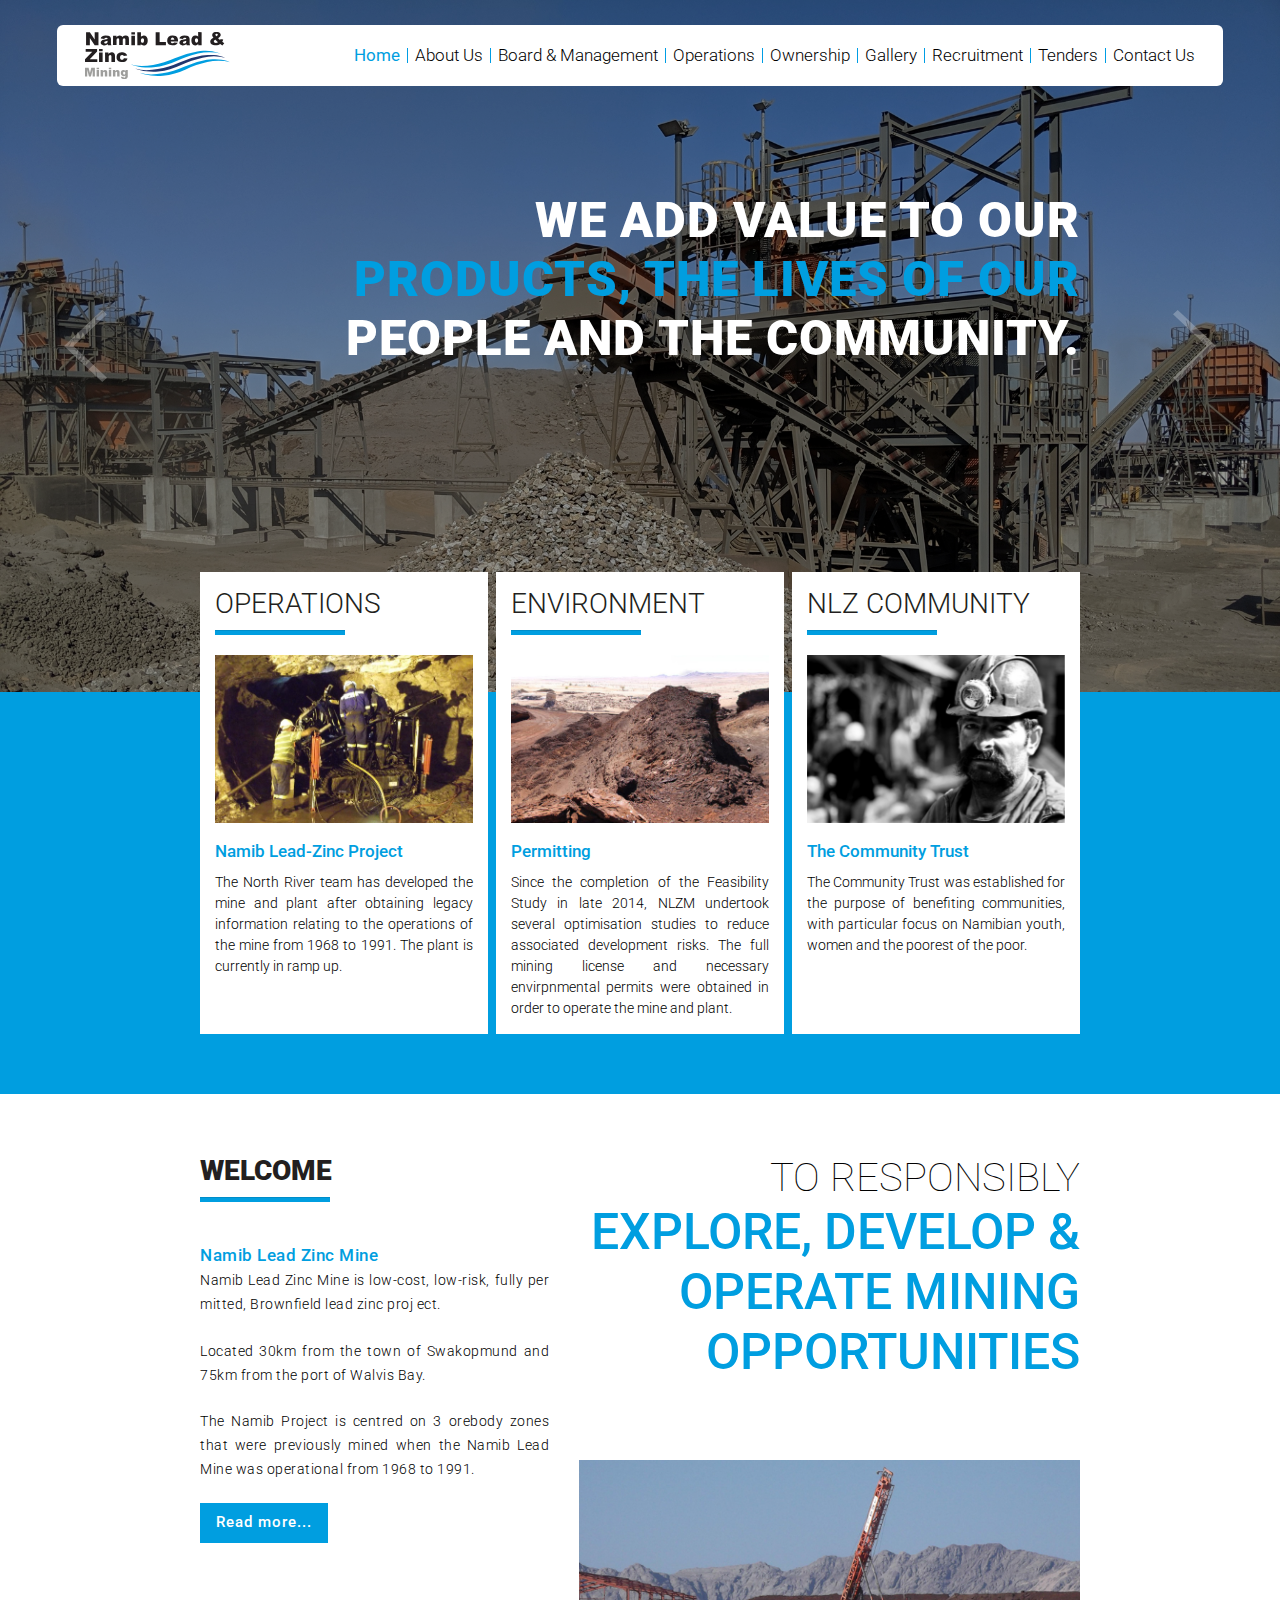
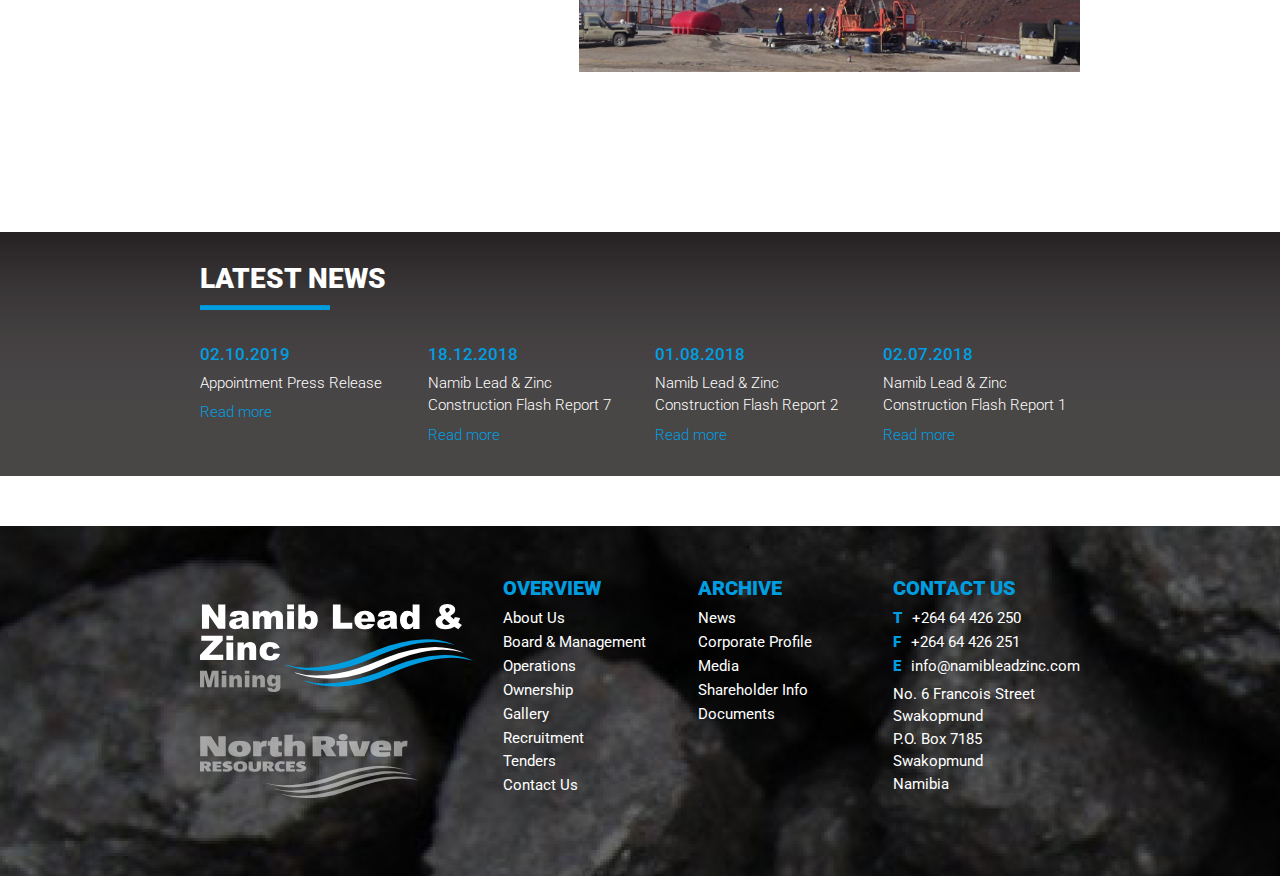
<file: index.html>
<!doctype html>
<html lang="en">
  <head>
    <meta charset="utf-8">
    <meta name="viewport" content="width=device-width, initial-scale=1,maximum-scale=1.0, user-scalable=0,shrink-to-fit=no">
    <meta http-equiv="x-ua-compatible" content="ie=edge">
    <title>Namib Lead & Zinc Mining</title>
    <link rel="icon" href="./favicon.ico">
    <link rel="stylesheet" href="css/bootstrap.css">
    <link rel="stylesheet" href="css/custom.css">
    <link rel="stylesheet" href="css/reset.css">
    <link href="https://fonts.googleapis.com/css?family=Roboto:100,300,400,500,900" rel="stylesheet">    
  </head>  
<body>
	
	<div class="header-nav" id="myHeader">
    	<div class="container">
            <nav class="navbar navbar-expand-lg bg-white navbar-light">
              <a class="navbar-brand" href="index.html"><img src="images/logo.svg" alt="Namib Lead & Zinc Mining" title="Namib Lead & Zinc Mining"/></a>
              <button class="navbar-toggler" type="button" data-toggle="collapse" data-target="#navbarSupportedContent" aria-controls="navbarSupportedContent" aria-expanded="false" aria-label="Toggle navigation">
                <span class="navbar-toggler-icon"></span>
              </button>
              <div class="collapse navbar-collapse" id="navbarSupportedContent">
                <ul class="navbar-nav ml-auto">
				  <li class="active"><a class="nav-link" href="index.html">Home</a></li>
				  <li><a class="nav-link" href="about.html">About Us</a></li>
                  <li><a class="nav-link" href="board.html">Board & Management</a></li>
                  <li><a class="nav-link" href="operations.html">Operations</a></li>
                  <li><a class="nav-link" href="ownership.html">Ownership</a></li>
                  <li><a class="nav-link" href="gallery.html">Gallery</a></li>
                  <li><a class="nav-link" href="recruitment.html">Recruitment</a></li>
                  <li><a class="nav-link" href="tenders.html">Tenders</a></li>
				  <li><a class="nav-link" href="contact.html">Contact Us</a></li>
                </ul>
              </div>
            </nav>
        </div>
	</div>

    
	<div id="carouselExampleIndicators" class="carousel slide" data-ride="carousel">
      <div class="carousel-inner">
	          <div class="carousel-item active">
   	    	<figure class="full-with-img"><img src="images/home-banner/slider-1.jpg" alt=""/></figure>
            <div class="carousel-caption-banner">
            	<div class="caption-align">
                	<div class="container max-width-910">
                    	<h1>WE ADD VALUE TO OUR</h1>
                    	<h1 class="blue">PRODUCTS, THE LIVES OF OUR</h1>
                    	<h1>PEOPLE AND THE COMMUNITY.</h1>
                    </div>
                </div>
            </div>
        </div>     
        <div class="carousel-item">
   	    	<figure class="full-with-img"><img src="images/home-banner/img.jpg" alt=""/></figure>
            <div class="carousel-caption-banner">
            	<div class="caption-align">
                	<div class="container max-width-910">
                    	<h1>WE ADD VALUE TO OUR</h1>
                    	<h1 class="blue">PRODUCTS, THE LIVES OF OUR</h1>
                    	<h1>PEOPLE AND THE COMMUNITY.</h1>
                    </div>
                </div>
            </div>
        </div>        
        <div class="carousel-item">
   	    	<figure class="full-with-img"><img src="images/home-banner/img2.jpg" alt=""/></figure>
            <div class="carousel-caption-banner">
            	<div class="caption-align">
                	<div class="container max-width-910">
                    	<h1>WE ADD VALUE TO OUR</h1>
                    	<h1 class="blue">PRODUCTS, THE LIVES OF OUR</h1>
                    	<h1>PEOPLE AND THE COMMUNITY.</h1>
                    </div>
                </div>
            </div>
        </div>        
        <div class="carousel-item">
   	    	<figure class="full-with-img"><img src="images/home-banner/img3.jpg" alt=""/></figure>
            <div class="carousel-caption-banner">
            	<div class="caption-align">
                	<div class="container max-width-910">
                    	<h1>WE ADD VALUE TO OUR</h1>
                    	<h1 class="blue">PRODUCTS, THE LIVES OF OUR</h1>
                    	<h1>PEOPLE AND THE COMMUNITY.</h1>
                    </div>
                </div>
            </div>
        </div>  
      </div>      
      <div class="container">
	      <a class="carousel-control-prev" href="#carouselExampleIndicators" role="button" data-slide="prev"><img src="images/prev-arrow.svg" alt="Previous"/></a>
	      <a class="carousel-control-next" href="#carouselExampleIndicators" role="button" data-slide="next"><img src="images/next-arrow.svg" alt="Next"/></a>
      </div>      
    </div>
    
    <div class="our-services">
    	<div class="container max-width-910">
        	<div class="row">
            	<div class="col-sm-12 col-sm-4 col-md-4 col-lg-4">
                	<div class="card">
                      <h2>OPERATIONS</h2>
                      <hr class="blue-line">
                      <figure><img class="card-img-top" src="images/opration.jpg" alt="OPERATIONS"></figure>
                      <div class="card-body">
                        <h5 class="card-title">Namib Lead-Zinc Project</h5>
                        <p class="card-text">The North River team has developed the mine and plant after obtaining legacy information relating to the operations of the mine from 1968 to 1991. The plant is currently in ramp up.<br/><br/><br/></p>
                      </div>
                    </div>
				</div>                
                <div class="col-sm-12 col-sm-4 col-md-4 col-lg-4">
                	<div class="card">
                      <h2>ENVIRONMENT</h2>
                      <hr class="blue-line">
                      <figure><img class="card-img-top" src="images/environment.jpg" alt="ENVIRONMENT"></figure>
                      <div class="card-body">
                        <h5 class="card-title">Permitting</h5>
                        <p>Since the completion of the Feasibility Study in late 2014, NLZM undertook several optimisation studies to reduce associated development risks. The full mining license and necessary envirpnmental permits were obtained in order to operate the mine and plant.</p>
                      </div>
                    </div>
                </div>               
                <div class="col-sm-12 col-sm-4 col-md-4 col-lg-4">
                	<div class="card">
                      <h2>NLZ COMMUNITY</h2>
                      <hr class="blue-line">
                      <figure><img class="card-img-top" src="images/nlz-community.jpg" alt="NLZ COMMUNITY"></figure>
                      <div class="card-body">
                        <h5 class="card-title">The Community Trust</h5>
                        <p class="card-text">The Community Trust was established for the purpose of benefiting communities, with particular focus on Namibian youth, women and the poorest of the poor.<br/><br/><br/><br/></p>
                      </div>
                    </div>
                </div>
            </div>
        </div>
    </div>
    
    <div class="welcome-txt">
    	<div class="container max-width-910">
        	<div class="row">
            	<div class="col-sm-12 col-sm-5 col-md-5 col-lg-5">
                	<div class="welcome-left">
                        <h2>WELCOME</h2>
                        <hr class="blue-line">
                        <div class="clearfix">&nbsp;</div>
                          
                        <p><strong>Namib Lead Zinc Mine</strong><br>Namib Lead Zinc Mine is low-cost, low-risk, fully per mitted, Brownﬁeld lead zinc proj ect.</p>
                        <p>Located 30km from the town of Swakopmund and 75km from the port of Walvis Bay.</p>
                        <p>The Namib Project is centred on 3 orebody zones that were previously mined when the Namib Lead Mine was operational from 1968 to 1991.</p>
                        <a href="operations.html" class="btn btn-primary">Read more...</a>
                    </div>
                </div>
                <br/><br/><br/><br/>
                <div class="col-sm-12 col-sm-7 col-md-7 col-lg-7 position-static">
                	<div class="welcome-right">
                    	<div class="group-heading">
                        	<h3>TO RESPONSIBLY</h3>
                            <h4>EXPLORE, DEVELOP & OPERATE MINING OPPORTUNITIES<h4>
                        </div><br/><br/><br/>
                        <div class="develop-img"><br/><br/><br/>
                   	    	<img src="images/develop.jpg" alt=""/>
                        </div>
                  	</div>
                </div>
            </div>
        </div>
    </div>    
   
   	<div class="latest-news">
    	<div class="container max-width-910">
	    	<h2>LATEST NEWS</h2>
    	    <hr class="blue-line">
            <div class="news-inner">
            	<div class="row">
                    <div class="col-sm-12 col-sm-3 col-md-3 col-lg-3">
                        <div class="news-main">
                            <h4>02.10.2019</h4>
                            <p>Appointment Press Release</p>
                            <a href="documents/Appointment Press release v2 (1).pdf" target="_blank">Read more</a>
                        </div>
                    </div>
                    <div class="col-sm-12 col-sm-3 col-md-3 col-lg-3">
                        <div class="news-main">
                            <h4>18.12.2018 </h4>
                            <p>Namib Lead & Zinc Construction Flash Report 7</p>
                            <a href="documents/NamibLeadandZincFlashReport7.pdf" target="_blank">Read more</a>
                        </div>
                    </div>
					<div class="col-sm-12 col-sm-3 col-md-3 col-lg-3">
                    	<div class="news-main">
                        	<h4>01.08.2018 </h4>
                            <p>Namib Lead & Zinc Construction Flash Report 2</p>
                            <a href="documents/NamibLeadandZincFlashReport2.pdf" target="_blank">Read more</a>
                        </div>
                    </div>
					<div class="col-sm-12 col-sm-3 col-md-3 col-lg-3">
                    	<div class="news-main">
                        	<h4>02.07.2018 </h4>
                            <p>Namib Lead & Zinc Construction Flash Report 1</p>
                            <a href="documents/NamibLeadandZincFlashReport1.pdf" target="_blank">Read more</a>
                        </div>
                    </div>
                	<!-- <div class="col-sm-12 col-sm-3 col-md-3 col-lg-3">
                    	<div class="news-main">
                        	<h4>12.06.2018 </h4>
                            <p>Namib Lead & Zinc Project Groundbreaking</p>
                            <a href="https://www.facebook.com/284922901537221/posts/2147542568608569/" target="_blank">Read more</a>
                        </div>
                    </div> -->
                    <!--<div class="col-sm-12 col-sm-3 col-md-3 col-lg-3">
                    	<div class="news-main">
                        	<h4>11.04.2018 </h4>
                            <p>Namib Project proceeds into construction</p>
                            <a href="http://www.northriverresources.com/documents/NamibProjectproceedsintoconstruction.pdf" target="_blank">Read more</a>
                        </div>
                    </div>
                    <class="col-sm-12 col-sm-3 col-md-3 col-lg-3">
                    	<div class="news-main">
                        	<h4>20.10.2017 </h4>
                            <p>Namib Lead & Zinc Mine Updates Resources and Reserves</p>
                            <a href="http://www.northriverresources.com/documents/NamibLeadAndZincMineUpdatesResourcesandReserves.pdf" target="_blank">Read more</a>
                        </div>
                    </div>-->               
                </div>
            </div>
        </div>
    </div>
    
	<div class="footer">
    	<div class="container max-width-910">
            <div class="row">
                <div class="col-sm-12 col-sm-4 col-md-4 col-lg-4">
                    <figure class="f-logo"><a href="index.html"><img src="images/logo-footer.svg" alt="Namib Lead & Zinc Mining" title="Namib Lead & Zinc Mining"/></a></figure>
                    <figure class="f-logo1"><a href="http://www.northriverresources.com" target="_blank"><img src="images/north-river.svg" alt="North River RESOURCES" title="North River RESOURCES"/></a></figure>
                </div>                
                <div class="col">
                    <div class="fnav">
                        <h5>OVERVIEW</h5>
                        <ul>
                            <li><a href="about.html">About Us</a></li>
                            <li><a href="board.html">Board & Management</a></li>
                            <li><a href="operations.html">Operations</a></li>
                            <li><a href="ownership.html">Ownership</a></li>
                            <li><a href="gallery.html">Gallery</a></li>
                            <li><a href="recruitment.html">Recruitment</a></li>
                            <li><a href="tenders.html">Tenders</a></li>
							<li><a href="contact.html">Contact Us</a></li>
                        </ul>
                    </div>
                </div>                
                <div class="col">
                    <div class="fnav">
                        <h5>ARCHIVE</h5>
                        <ul>
                            <li><a href="http://www.northriverresources.com/news.aspx" target="_blank">News</a></li>
                            <li><a href="http://www.northriverresources.com" target="_blank">Corporate Profile</a></li>
                            <li><a href="http://www.northriverresources.com/gallery.aspx" target="_blank">Media</a></li>
                            <li><a href="ownership.html">Shareholder Info</a></li>
							<li><a href="docs.html">Documents</a></li>
                        </ul>
                    </div>
                </div>                
                <div class="col">
                    <div class="fnav">
                        <h5>CONTACT US</h5>
                            <div class="reach-us"><span>T</span>+264 64 426 250</div>
                            <div class="reach-us"><span>F</span>+264 64 426 251</div>
                            <div class="reach-us" style="display: inline-flex"><span>E</span><a href="info@namibleadzinc.com">info@namibleadzinc.com</a></div>
                            <div class="address">
                                No. 6 Francois Street<br>
                                Swakopmund<br>
                                P.O. Box 7185<br>
                                Swakopmund<br>
                                Namibia<br>
                            </div>
                    </div>
                </div>                
            </div>
  		</div>
    </div>
    
    <script src="https://code.jquery.com/jquery-3.3.1.slim.min.js"></script>
    <script src="js/bootstrap.min.js"></script>
    <script>
		window.onscroll = function() {myFunction()};		
		var header = document.getElementById("myHeader");
		var sticky = header.offsetTop;		
		function myFunction() {
		  if (window.pageYOffset > sticky) {
			header.classList.add("sticky");
		  } else {
			header.classList.remove("sticky");
		  }
		}
	</script>
  </body>
</html>
</file>
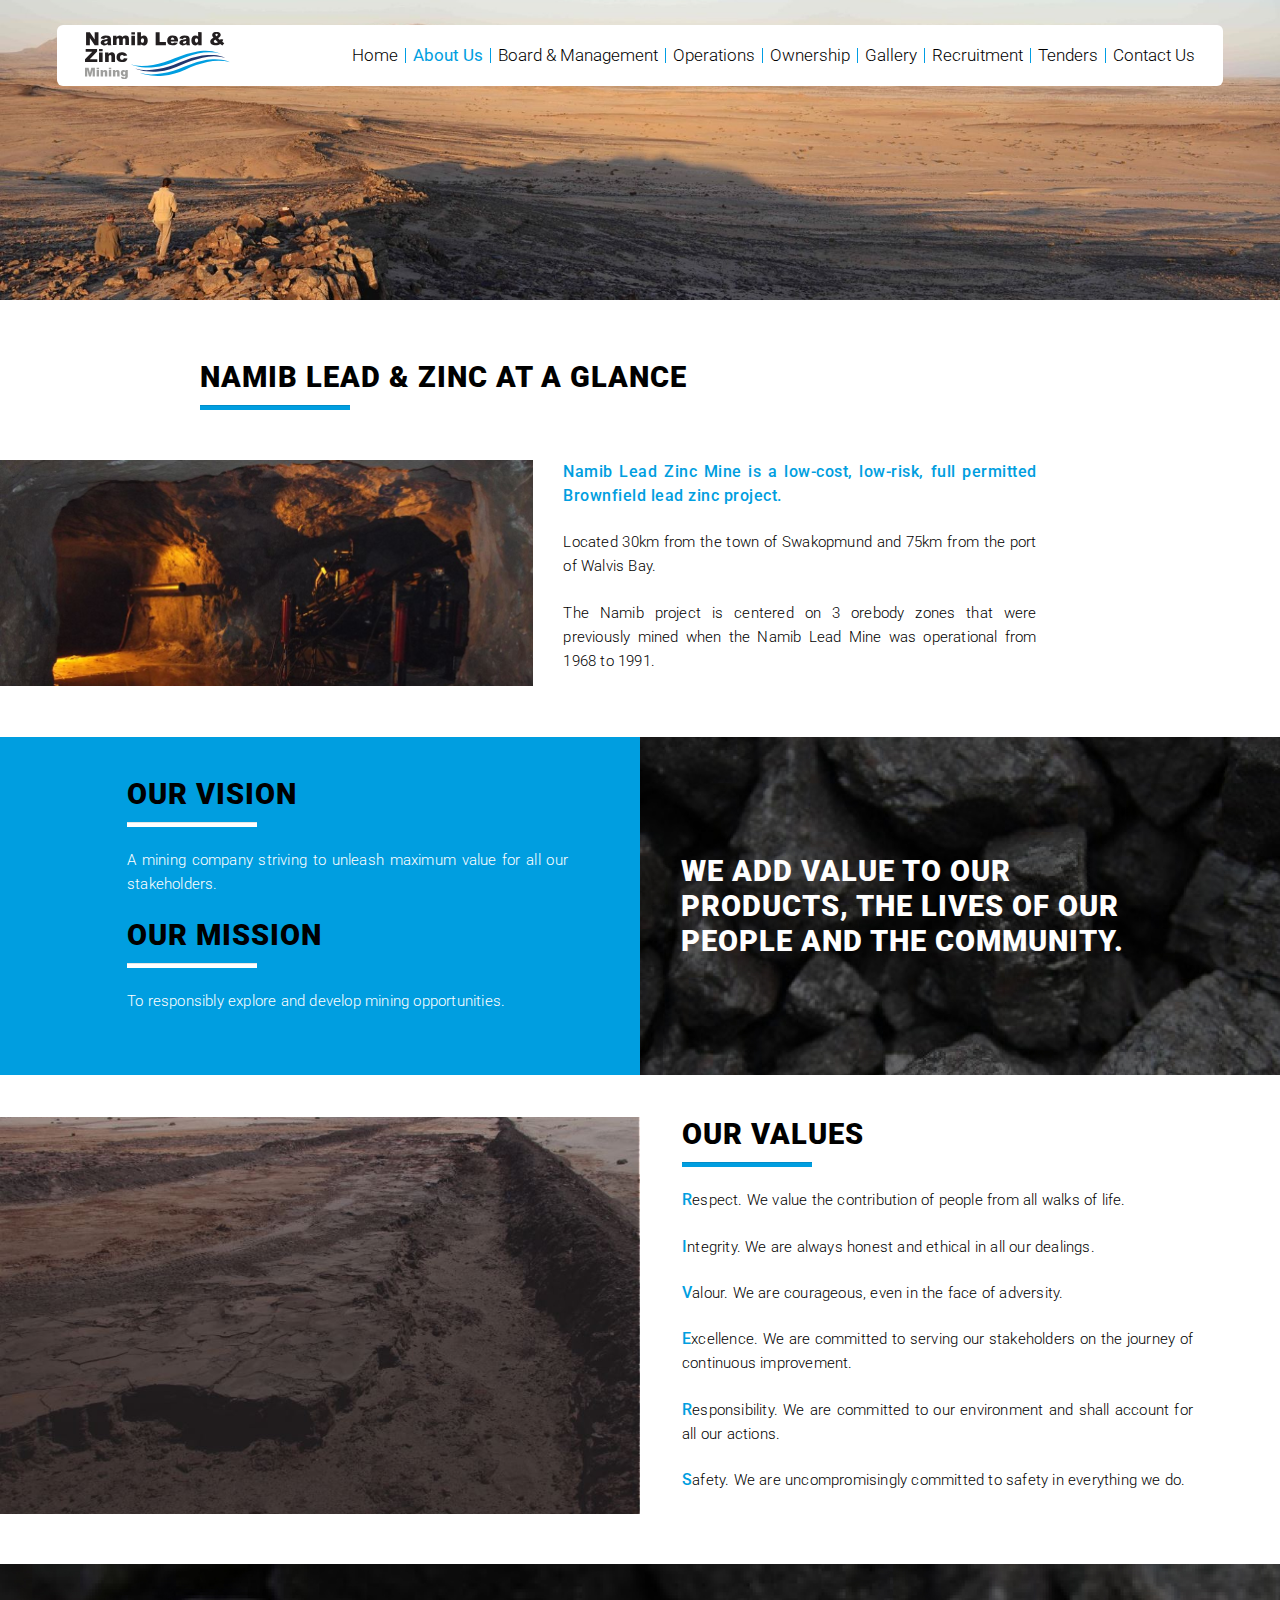
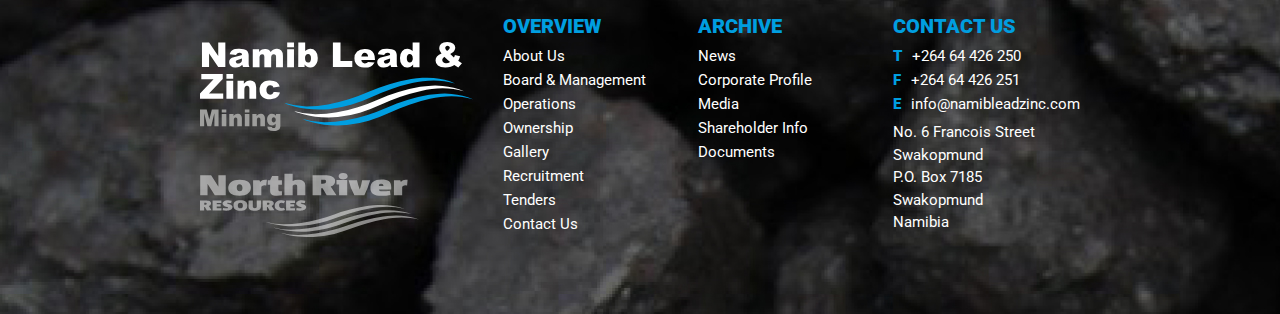
<file: about.html>
<!doctype html>
<html lang="en">
  <head>
    <meta charset="utf-8">
    <meta name="viewport" content="width=device-width, initial-scale=1,maximum-scale=1.0, user-scalable=0,shrink-to-fit=no">
    <meta http-equiv="x-ua-compatible" content="ie=edge">
    <title>Namib Lead & Zinc Mining</title>
    <link rel="icon" href="./favicon.ico">
    <link rel="stylesheet" href="css/bootstrap.css">
    <link rel="stylesheet" href="css/custom.css">
    <link rel="stylesheet" href="css/reset.css">
    <link rel="stylesheet" href="css/lightbox.css">
    <link href="https://fonts.googleapis.com/css?family=Roboto:100,300,400,500,900" rel="stylesheet">    
  </head>  
<body>
	
	<div class="header-nav" id="myHeader">
    	<div class="container">
            <nav class="navbar navbar-expand-lg bg-white navbar-light">
              <a class="navbar-brand" href="index.html"><img src="images/logo.svg" alt="Namib Lead & Zinc Mining" title="Namib Lead & Zinc Mining"/></a>
              <button class="navbar-toggler" type="button" data-toggle="collapse" data-target="#navbarSupportedContent" aria-controls="navbarSupportedContent" aria-expanded="false" aria-label="Toggle navigation">
                <span class="navbar-toggler-icon"></span>
              </button>
              <div class="collapse navbar-collapse" id="navbarSupportedContent">
                <ul class="navbar-nav ml-auto">
				  <li><a class="nav-link" href="index.html">Home</a></li>
                  <li class="active"><a class="nav-link" href="about.html">About Us</a></li>
                  <li><a class="nav-link" href="board.html">Board & Management</a></li>
                  <li><a class="nav-link" href="operations.html">Operations</a></li>
                  <li><a class="nav-link" href="ownership.html">Ownership</a></li>
                  <li><a class="nav-link" href="gallery.html">Gallery</a></li>
                  <li><a class="nav-link" href="recruitment.html">Recruitment</a></li>
                  <li><a class="nav-link" href="tenders.html">Tenders</a></li>
                    <li><a class="nav-link" href="contact.html">Contact Us</a></li>
                </ul>
              </div>
            </nav>
        </div>
	</div>

    
    <div class="container-fluid head-image-container"></div>

    
    <div class="container max-width-910">
    	<div class="main-hd">
        	<h1>Namib Lead & Zinc at a glance</h1>
            <hr class="blue-line">
        </div>
    </div>     
    
    <div class="operation-main content-edit">
    	<div class="container-fluid">
        	<div class="row mb-5">
            	<div class="col-12 col-sm-12 col-md-5 col-lg-5 px-0"><figure class="full-with-img" ><img src="images/tunnel.JPG" alt=""/></figure></div>
                <div class="col-12 col-sm-12 col-md-5 col-lg-5">
                <div class="container mobile-mt">
                    <h5>Namib Lead Zinc Mine is a low-cost, low-risk, full permitted Brownfield lead zinc project.</h5>
                    <p>Located 30km from the town of Swakopmund and 75km from the port of Walvis Bay.</p>                    
                    <p>The Namib project is centered on 3 orebody zones that were previously mined when the Namib Lead Mine was operational from 1968 to 1991.</p>
                </div>
                </div>
            </div>
       	</div>
        <div class="container-fluid mb-5">
        	<div class="about row">
                <div class="opt-blue col-12 col-sm-12 col-md-6 col-lg-6">
                    <div class="container row fluid-pl">                     
                        <div class="col-12 col-sm-12 col-md-12 col-lg-12 col-md-5 col-lg-5 px-5 ">
                            <h1>OUR VISION</h1>
                            <hr class="white-line"> <br>    
                            <p style="color: white">A mining company striving to unleash maximum value for all our stakeholders.</p>
                            <h1>OUR MISSION</h1>
                            <hr class="white-line"> <br> 
                            <p style="color: white">To responsibly explore and develop mining opportunities.</p>
                        </div>
                    </div>
                </div>
            	<div class="col-12 col-sm-12 col-md-6 col-lg-6 px-0 about-image-container py-5 d-flex align-items-center">
                    <div class="container row px-3">
                        <div class="px-5 col-12 col-sm-12 col-md-12 col-lg-12">
							<h1 style="color: white">WE ADD VALUE TO OUR</h1>
							<h1 style="color: white">PRODUCTS, THE LIVES OF OUR</h1>
                    		<h1 style="color: white">PEOPLE AND THE COMMUNITY.</h1>
                        </div> 
                    </div>
                </div>
            </div>
       	</div>
        
        <div class="container-fluid">
        	<div class="about row">
                <div class="col-12 col-sm-12 col-md-6 col-lg-6 px-0 about-rivers-image-container">
                </div>
                <div class="col-12 col-sm-12 col-md-6 col-lg-6 pl-0">
                    <div class="container row ">
                        <div class="px-5 col-12 col-sm-12 col-md-12 col-lg-12 mobile-mt">
                            <h1>OUR VALUES</h1>
                            <hr class="blue-line"> <br>    
                            <p><strong>R</strong>espect. We value the contribution of people from all walks of life.</p>
                            <p><strong>I</strong>ntegrity. We are always honest and ethical in all our dealings.</p>
                            <p><strong>V</strong>alour. We are courageous, even in the face of adversity.</p>
                            <p><strong>E</strong>xcellence. We are committed to serving our stakeholders on the journey of continuous improvement.</p>
                            <p><strong>R</strong>esponsibility. We are committed to our environment and shall account for all our actions.</p>
                            <p><strong>S</strong>afety. We are uncompromisingly committed to safety in everything we do.</p>
                        </div>
                    </div>
                </div>
            </div>
       	</div>       
    </div>
        
	<div class="footer">
    	<div class="container max-width-910">
            <div class="row">
                <div class="col-sm-12 col-sm-4 col-md-4 col-lg-4">
                    <figure class="f-logo"><a href="index.html"><img src="images/logo-footer.svg" alt="Namib Lead & Zinc Mining" title="Namib Lead & Zinc Mining"/></a></figure>
                    <figure class="f-logo1"><a href="http://www.northriverresources.com" target="_blank"><img src="images/north-river.svg" alt="North River RESOURCES" title="North River RESOURCES"/></a></figure>
                </div>                
                <div class="col">
                    <div class="fnav">
                        <h5>OVERVIEW</h5>
                        <ul>
                            <li><a href="about.html">About Us</a></li>
                            <li><a href="board.html">Board & Management</a></li>
                            <li><a href="operations.html">Operations</a></li>
                            <li><a href="ownership.html">Ownership</a></li>
                            <li><a href="gallery.html">Gallery</a></li>
                            <li><a href="recruitment.html">Recruitment</a></li>
                            <li><a href="tenders.html">Tenders</a></li>
							<li><a href="contact.html">Contact Us</a></li>
                        </ul>
                    </div>
                </div>                
                <div class="col">
                    <div class="fnav">
                        <h5>ARCHIVE</h5>
                        <ul>
                            <li><a href="http://www.northriverresources.com/news.aspx" target="_blank">News</a></li>
                            <li><a href="http://www.northriverresources.com" target="_blank">Corporate Profile</a></li>
                            <li><a href="http://www.northriverresources.com/gallery.aspx" target="_blank">Media</a></li>
                            <li><a href="ownership.html">Shareholder Info</a></li>
							<li><a href="docs.html">Documents</a></li>
                        </ul>
                    </div>
                </div>                
                <div class="col">
                    <div class="fnav">
                        <h5>CONTACT US</h5>
                            <div class="reach-us"><span>T</span>+264 64 426 250</div>
                            <div class="reach-us"><span>F</span>+264 64 426 251</div>
                            <div class="reach-us" style="display: inline-flex"><span>E</span><a href="info@namibleadzinc.com">info@namibleadzinc.com</a></div>
                            <div class="address">
                                No. 6 Francois Street<br>
                                Swakopmund<br>
                                P.O. Box 7185<br>
                                Swakopmund<br>
                                Namibia<br>
                            </div>
                    </div>
                </div>                
            </div>
  		</div>
    </div>
    
    <script src="https://code.jquery.com/jquery-3.3.1.slim.min.js"></script>
    <script src="js/bootstrap.min.js"></script>
    <script src="js/lightbox-plus-jquery.min.js"></script>
    <script>
		lightbox.option({
			 'resizeDuration': 200,
			'disableScrolling': false
		})
	</script>
    <script>
		window.onscroll = function() {myFunction()};		
		var header = document.getElementById("myHeader");
		var sticky = header.offsetTop;		
		function myFunction() {
		  if (window.pageYOffset > sticky) {
			header.classList.add("sticky");
		  } else {
			header.classList.remove("sticky");
		  }
		}
	</script>
  </body>
</html>
</file>
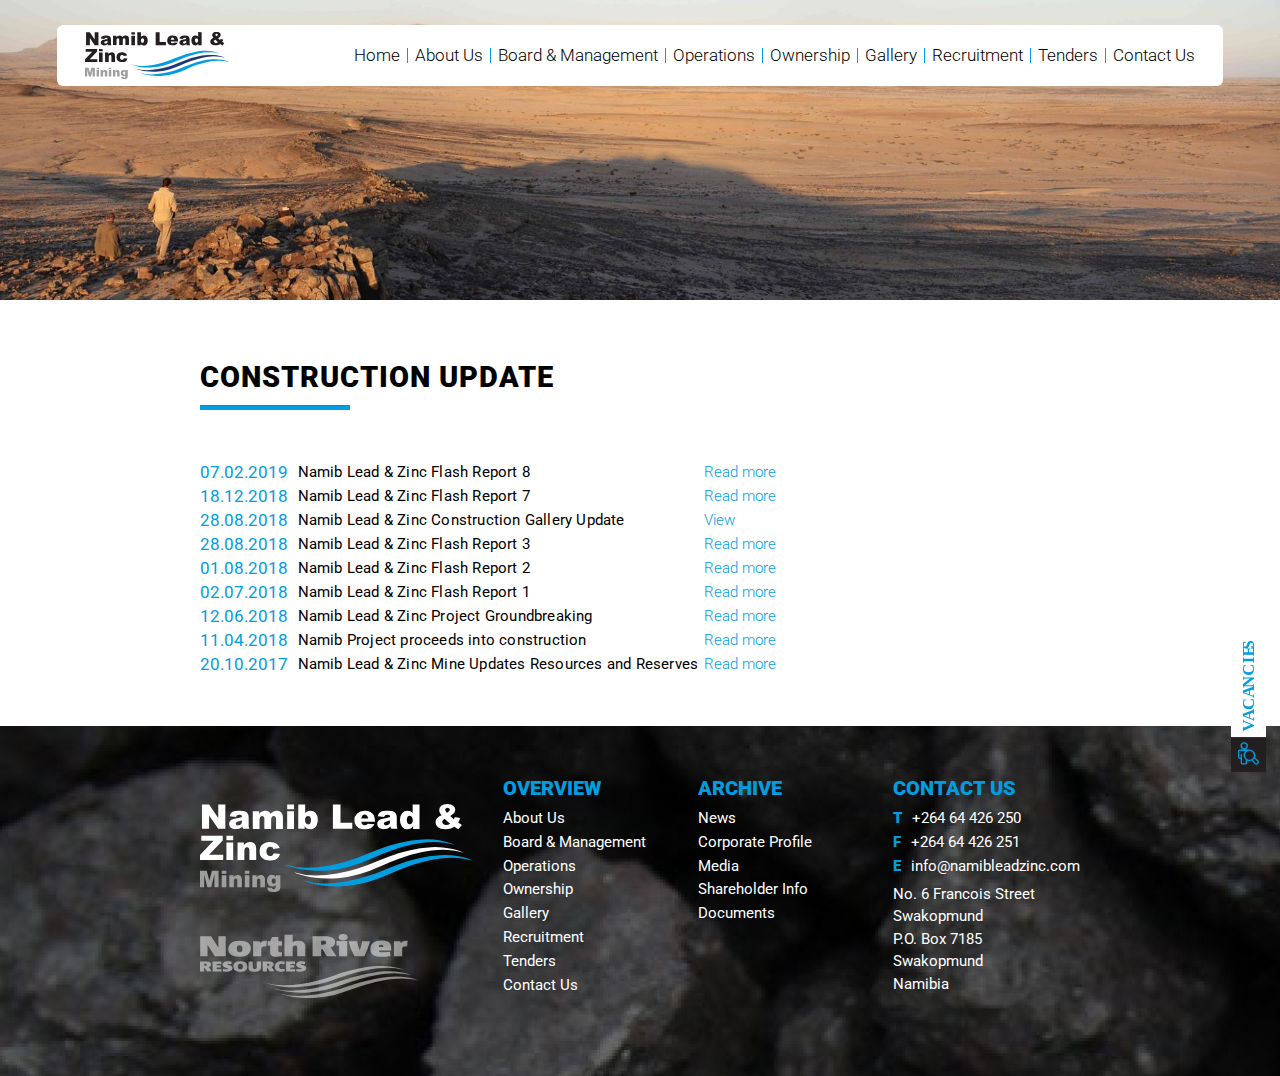
<file: construction.html>
<!doctype html>
<html lang="en">
  <head>
    <meta charset="utf-8">
    <meta name="viewport" content="width=device-width, initial-scale=1,maximum-scale=1.0, user-scalable=0,shrink-to-fit=no">
    <meta http-equiv="x-ua-compatible" content="ie=edge">
    <title>Namib Lead & Zinc Mining</title>
    <link rel="icon" href="./favicon.ico">
    <link rel="stylesheet" href="css/bootstrap.css">
    <link rel="stylesheet" href="css/custom.css">
    <link rel="stylesheet" href="css/reset.css">
    <link rel="stylesheet" href="css/lightbox.css">
    <link href="https://fonts.googleapis.com/css?family=Roboto:100,300,400,500,900" rel="stylesheet">    
  </head>  
<body>
	
	<div class="header-nav" id="myHeader">
    	<div class="container">
            <nav class="navbar navbar-expand-lg bg-white navbar-light">
              <a class="navbar-brand" href="index.html"><img src="images/logo.svg" alt="Namib Lead & Zinc Mining" title="Namib Lead & Zinc Mining"/></a>
              <button class="navbar-toggler" type="button" data-toggle="collapse" data-target="#navbarSupportedContent" aria-controls="navbarSupportedContent" aria-expanded="false" aria-label="Toggle navigation">
                <span class="navbar-toggler-icon"></span>
              </button>
              <div class="collapse navbar-collapse" id="navbarSupportedContent">
                <ul class="navbar-nav ml-auto">
				<li><a class="nav-link" href="index.html">Home</a></li>
                  <li><a class="nav-link" href="about.html">About Us</a></li>
                  <li><a class="nav-link" href="board.html">Board & Management</a></li>
                  <li><a class="nav-link" href="operations.html">Operations</a></li>
                  <li><a class="nav-link" href="ownership.html">Ownership</a></li>
                  <li><a class="nav-link" href="gallery.html">Gallery</a></li>
                  <li><a class="nav-link" href="recruitment.html">Recruitment</a></li>
                  <li><a class="nav-link" href="tenders.html">Tenders</a></li>
                 <li><a class="nav-link" href="contact.html">Contact Us</a></li>
                </ul>
              </div>
            </nav>
        </div>
	</div>
    
    <div class="vacancies-main"><a href="recruitment.html"><img src="images/vacancies.svg" alt="VACANCIES"/></a></div>    
	
    <div class="container-fluid head-image-container"></div>
    
    <div class="container max-width-910">
    	<div class="main-hd">
        	<h1>Construction Update</h1>
            <hr class="blue-line">
        </div>
    </div>     
    
    <div class="operation-main content-edit">        
		<div class="container max-width-910">
			<div class="row">
				<div class="col-sm-12 col-sm-8 col-md-8 col-lg-8">
					<div class="construction-main">
                        <table style="width:100%">
                            <tr>
								<td><h4>07.02.2019</h4></td>
								<td><p>&nbsp;&nbsp;Namib Lead & Zinc Flash Report 8</p></td>
								<td><a href="documents/NamibLeadandZincFlashReport8.pdf" target="_blank">Read more</a></td>
							</tr>
                            <tr>
								<td><h4>18.12.2018</h4></td>
								<td><p>&nbsp;&nbsp;Namib Lead & Zinc Flash Report 7</p></td>
								<td><a href="documents/NamibLeadandZincFlashReport7.pdf" target="_blank">Read more</a></td>
							</tr>
							<tr>
								<td><h4>28.08.2018</h4></td>
								<td><p>&nbsp;&nbsp;Namib Lead & Zinc Construction Gallery Update</p></td>
								<td><a href="gallery.html" target="_blank">View</a></td>
							</tr>
							<tr>
								<td><h4>28.08.2018</h4></td>
								<td><p>&nbsp;&nbsp;Namib Lead & Zinc Flash Report 3</p></td>
								<td><a href="documents/NamibLeadandZincFlashReport3.pdf" target="_blank">Read more</a></td>
							</tr>
							<tr>
								<td><h4>01.08.2018</h4></td>
								<td><p>&nbsp;&nbsp;Namib Lead & Zinc Flash Report 2</p></td>
								<td><a href="documents/NamibLeadandZincFlashReport2.pdf" target="_blank">Read more</a></td>
							</tr>
							<tr>
								<td><h4>02.07.2018</h4></td>
								<td><p>&nbsp;&nbsp;Namib Lead & Zinc Flash Report 1</p></td>
								<td><a href="documents/NamibLeadandZincFlashReport1.pdf" target="_blank">Read more</a></td>
                            </tr>
                            <tr>
								<td><h4>12.06.2018 </h4></td>
								<td><p>&nbsp;&nbsp;Namib Lead & Zinc Project Groundbreaking</p></td>
								<td><a href="https://www.facebook.com/284922901537221/posts/2147542568608569/" target="_blank">Read more</a></td>
                            </tr>
                            <tr>
								<td><h4>11.04.2018</h4></td>
								<td><p>&nbsp;&nbsp;Namib Project proceeds into construction</p></td>
								<td><a href="http://www.northriverresources.com/documents/NamibProjectproceedsintoconstruction.pdf" target="_blank">Read more</a></td>
                            </tr>
                            <tr>
								<td><h4>20.10.2017</h4></td>
								<td><p>&nbsp;&nbsp;Namib Lead & Zinc Mine Updates Resources and Reserves</p></td>
								<td><a href="http://www.northriverresources.com/documents/NamibLeadAndZincMineUpdatesResourcesandReserves.pdf" target="_blank">Read more</a></td>
                            </tr>
						</table>
					</div>
				</div>
			</div>
		</div>
	</div>
    
	<div class="footer">
    	<div class="container max-width-910">
            <div class="row">
                <div class="col-sm-12 col-sm-4 col-md-4 col-lg-4">
                    <figure class="f-logo"><a href="index.html"><img src="images/logo-footer.svg" alt="Namib Lead & Zinc Mining" title="Namib Lead & Zinc Mining"/></a></figure>
                    <figure class="f-logo1"><a href="http://www.northriverresources.com" target="_blank"><img src="images/north-river.svg" alt="North River RESOURCES" title="North River RESOURCES"/></a></figure>
                </div>                
                <div class="col">
                    <div class="fnav">
                        <h5>OVERVIEW</h5>
                        <ul>
                            <li><a href="about.html">About Us</a></li>
                            <li><a href="board.html">Board & Management</a></li>
                            <li><a href="operations.html">Operations</a></li>
                            <li><a href="ownership.html">Ownership</a></li>
                            <li><a href="gallery.html">Gallery</a></li>
                            <li><a href="recruitment.html">Recruitment</a></li>
                            <li><a href="tenders.html">Tenders</a></li>
							<li><a href="contact.html">Contact Us</a></li>

                        </ul>
                    </div>
                </div>                
                <div class="col">
                    <div class="fnav">
                        <h5>ARCHIVE</h5>
                        <ul>
                            <li><a href="http://www.northriverresources.com/news.aspx" target="_blank">News</a></li>
                            <li><a href="http://www.northriverresources.com" target="_blank">Corporate Profile</a></li>
                            <li><a href="http://www.northriverresources.com/gallery.aspx" target="_blank">Media</a></li>
                            <li><a href="ownership.html">Shareholder Info</a></li>
							<li><a href="docs.html">Documents</a></li>
                        </ul>
                    </div>
                </div>                
                <div class="col">
                    <div class="fnav">
                        <h5>CONTACT US</h5>
                            <div class="reach-us"><span>T</span>+264 64 426 250</div>
                            <div class="reach-us"><span>F</span>+264 64 426 251</div>
                            <div class="reach-us" style="display: inline-flex"><span>E</span><a href="info@namibleadzinc.com">info@namibleadzinc.com</a></div>
                            <div class="address">
                                No. 6 Francois Street<br>
                                Swakopmund<br>
                                P.O. Box 7185<br>
                                Swakopmund<br>
                                Namibia<br>
                            </div>
                    </div>
                </div>                
            </div>
  		</div>
    </div>
    
    <script src="https://code.jquery.com/jquery-3.3.1.slim.min.js"></script>
    <script src="js/bootstrap.min.js"></script>
    <script src="js/lightbox-plus-jquery.min.js"></script>
    <script>
		lightbox.option({
			 'resizeDuration': 200,
			'disableScrolling': false
		})
	</script>
    <script>
		window.onscroll = function() {myFunction()};		
		var header = document.getElementById("myHeader");
		var sticky = header.offsetTop;		
		function myFunction() {
		  if (window.pageYOffset > sticky) {
			header.classList.add("sticky");
		  } else {
			header.classList.remove("sticky");
		  }
		}
	</script>
  </body>
</html>
</file>
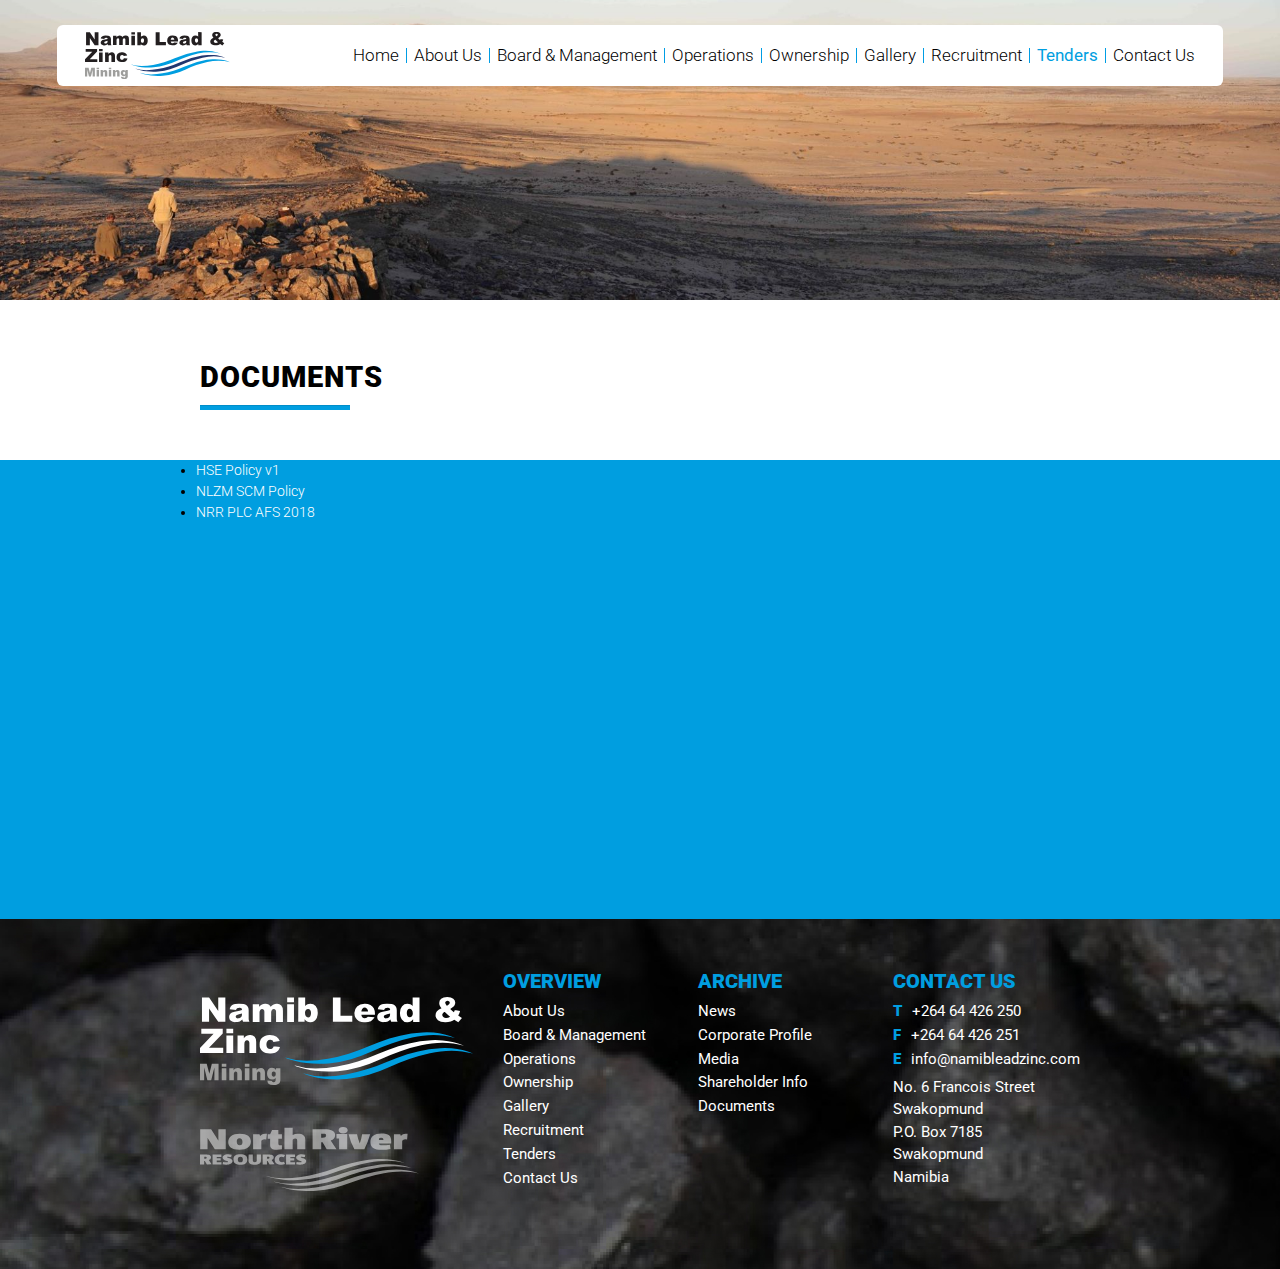
<file: docs.html>
<!doctype html>

<html lang="en">

  <head>

    <meta charset="utf-8">

    <meta name="viewport" content="width=device-width, initial-scale=1,maximum-scale=1.0, user-scalable=0,shrink-to-fit=no">

    <meta http-equiv="x-ua-compatible" content="ie=edge">

    <title>Namib Lead & Zinc Mining</title>

    <link rel="icon" href="./favicon.ico">

    <link rel="stylesheet" href="css/bootstrap.css">

    <link rel="stylesheet" href="css/custom.css">

    <link rel="stylesheet" href="css/reset.css">

    <link href="https://fonts.googleapis.com/css?family=Roboto:100,300,400,500,900" rel="stylesheet">    

  </head>  

<body>

	<div class="header-nav" id="myHeader">

    	<div class="container">

            <nav class="navbar navbar-expand-lg bg-white navbar-light">

              <a class="navbar-brand" href="index.html"><img src="images/logo.svg" alt="Namib Lead & Zinc Mining" title="Namib Lead & Zinc Mining"/></a>

              <button class="navbar-toggler" type="button" data-toggle="collapse" data-target="#navbarSupportedContent" aria-controls="navbarSupportedContent" aria-expanded="false" aria-label="Toggle navigation">

                <span class="navbar-toggler-icon"></span>

              </button>

              <div class="collapse navbar-collapse" id="navbarSupportedContent">

                <ul class="navbar-nav ml-auto">
<li><a class="nav-link" href="index.html">Home</a></li>
                  <li><a class="nav-link" href="about.html">About Us</a></li>

                  <li><a class="nav-link" href="board.html">Board & Management</a></li>

                  <li><a class="nav-link" href="operations.html">Operations</a></li>

                  <li><a class="nav-link" href="ownership.html">Ownership</a></li>

                  <li><a class="nav-link" href="gallery.html">Gallery</a></li>

                  <li><a class="nav-link" href="recruitment.html">Recruitment</a></li>

                  <li class="active"><a class="nav-link" href="tenders.html">Tenders</a></li>

                  <li><a class="nav-link" href="contact.html">Contact Us</a></li>

                </ul>

              </div>

            </nav>

        </div>

	</div>

    <div class="container-fluid head-image-container"></div>

    <div class="container max-width-910">

        <div class="main-hd">

            <h1>Documents</h1>

            <hr class="blue-line">

        </div>

    </div> 

    <div class="recruitment">

    	<div class="container max-width-910">

        	<div class="row"><br/>

<ul>
				<li><a href="docs/HSE Policy v1.pdf" target="_blank" style="color: white;">HSE Policy v1</a></li>

				<li><a href="docs/NLZM SCM Policy.pdf" target="_blank" style="color: white;">NLZM SCM Policy</a></li>

				<li><a href="docs/NRR PLC AFS 2018.pdf" target="_blank" style="color: white;">NRR PLC AFS 2018</a></li>

</ul>
       

            </div>

        </div>
<br/><br/><br/><br/><br/><br/><br/><br/><br/><br/><br/><br/><br/><br/><br/><br/>
    </div>

    

	<div class="footer mt-0">

    	<div class="container max-width-910">

            <div class="row">

                <div class="col-sm-12 col-sm-4 col-md-4 col-lg-4">

                    <figure class="f-logo"><a href="index.html"><img src="images/logo-footer.svg" alt="Namib Lead & Zinc Mining" title="Namib Lead & Zinc Mining"/></a></figure>

                    <figure class="f-logo1"><a href="http://www.northriverresources.com" target="_blank"><img src="images/north-river.svg" alt="North River RESOURCES" title="North River RESOURCES"/></a></figure>

                </div>                

                <div class="col">

                    <div class="fnav">

                        <h5>OVERVIEW</h5>

                        <ul>

                            <li><a href="about.html">About Us</a></li>

                            <li><a href="board.html">Board & Management</a></li>

                            <li><a href="operations.html">Operations</a></li>

                            <li><a href="ownership.html">Ownership</a></li>

                            <li><a href="gallery.html">Gallery</a></li>

                            <li><a href="recruitment.html">Recruitment</a></li>

                            <li><a href="tenders.html">Tenders</a></li>

							<li><a href="contact.html">Contact Us</a></li>



                        </ul>

                    </div>

                </div>                

                <div class="col">

                    <div class="fnav">

                        <h5>ARCHIVE</h5>

                        <ul>

                            <li><a href="http://www.northriverresources.com/news.aspx" target="_blank">News</a></li>

                            <li><a href="http://www.northriverresources.com" target="_blank">Corporate Profile</a></li>

                            <li><a href="http://www.northriverresources.com/gallery.aspx" target="_blank">Media</a></li>

                            <li><a href="ownership.html">Shareholder Info</a></li>
							<li><a href="docs.html">Documents</a></li>

                        </ul>

                    </div>

                </div>                

                <div class="col">

                    <div class="fnav">

                        <h5>CONTACT US</h5>

                            <div class="reach-us"><span>T</span>+264 64 426 250</div>

                            <div class="reach-us"><span>F</span>+264 64 426 251</div>

                            <div class="reach-us" style="display: inline-flex"><span>E</span><a href="info@namibleadzinc.com">info@namibleadzinc.com</a></div>

                            <div class="address">

                                No. 6 Francois Street<br>

                                Swakopmund<br>

                                P.O. Box 7185<br>

                                Swakopmund<br>

                                Namibia<br>

                            </div>

                    </div>

                </div>                

            </div>

  		</div>

    </div>

    

    <script src="https://code.jquery.com/jquery-3.3.1.slim.min.js"></script>

    <script src="js/bootstrap.min.js"></script>

    <script>

		window.onscroll = function() {myFunction()};		

		var header = document.getElementById("myHeader");

		var sticky = header.offsetTop;		

		function myFunction() {

		  if (window.pageYOffset > sticky) {

			header.classList.add("sticky");

		  } else {

			header.classList.remove("sticky");

		  }

		}

	</script>

  </body>

</html>
</file>
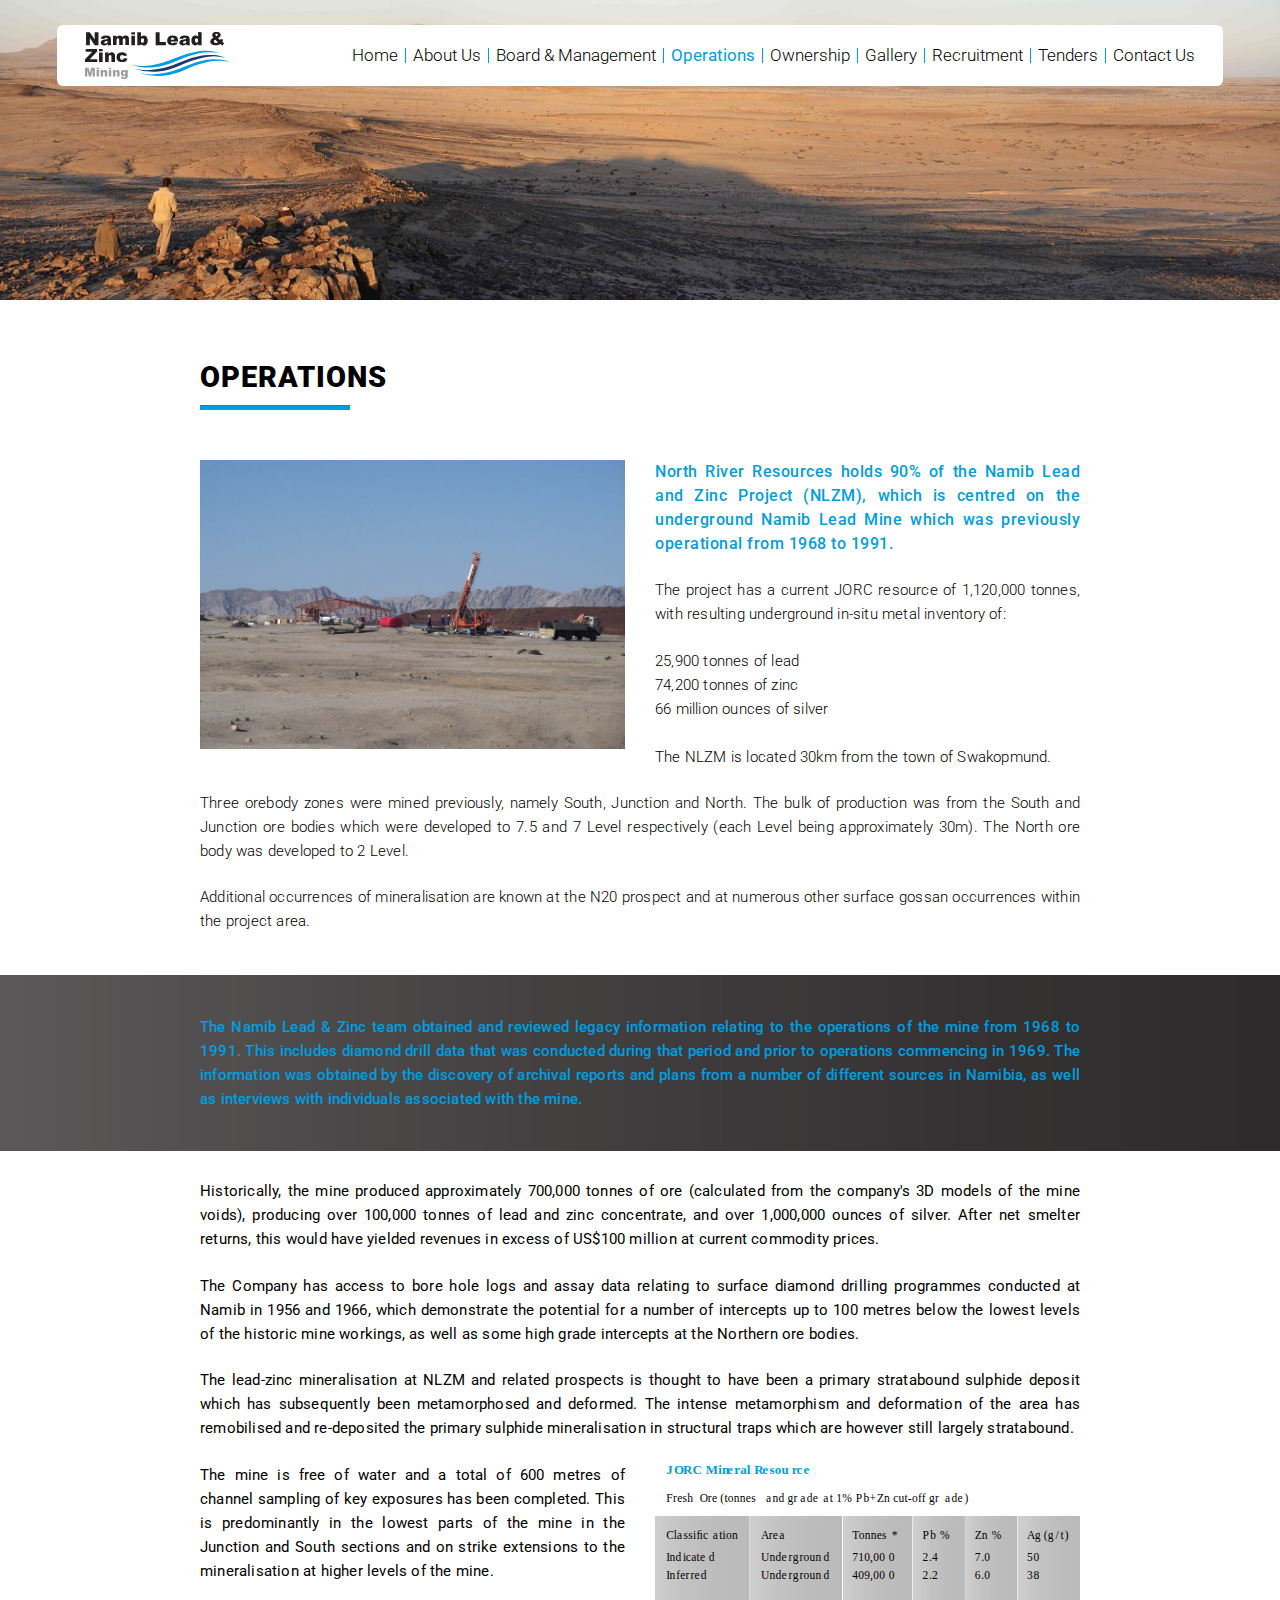
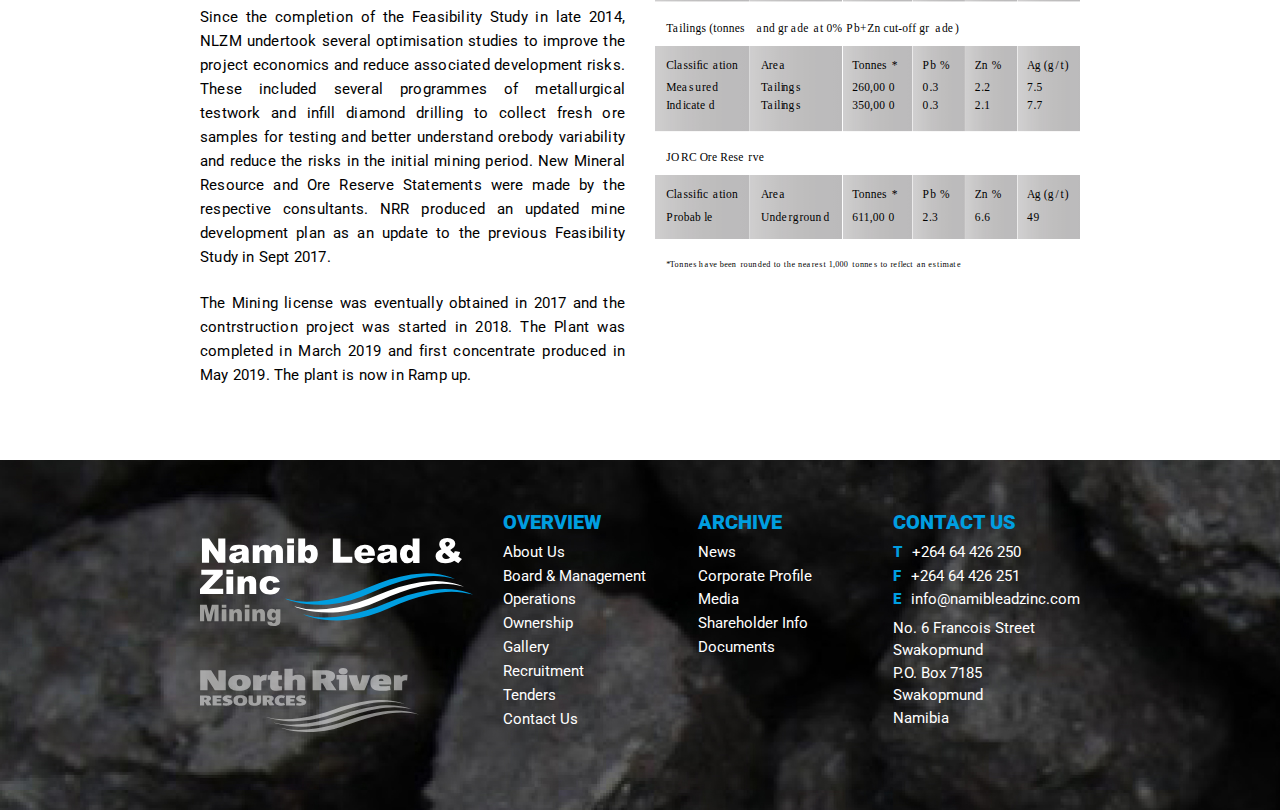
<file: operations.html>
<!doctype html>
<html lang="en">
  <head>
    <meta charset="utf-8">
    <meta name="viewport" content="width=device-width, initial-scale=1,maximum-scale=1.0, user-scalable=0,shrink-to-fit=no">
    <meta http-equiv="x-ua-compatible" content="ie=edge">
    <title>Namib Lead & Zinc Mining</title>
    <link rel="icon" href="./favicon.ico">
    <link rel="stylesheet" href="css/bootstrap.css">
    <link rel="stylesheet" href="css/custom.css">
    <link rel="stylesheet" href="css/reset.css">
    <link rel="stylesheet" href="css/lightbox.css">
    <link href="https://fonts.googleapis.com/css?family=Roboto:100,300,400,500,900" rel="stylesheet">    
  </head>  
<body>
	
	<div class="header-nav" id="myHeader">
    	<div class="container">
            <nav class="navbar navbar-expand-lg bg-white navbar-light">
              <a class="navbar-brand" href="index.html"><img src="images/logo.svg" alt="Namib Lead & Zinc Mining" title="Namib Lead & Zinc Mining"/></a>
              <button class="navbar-toggler" type="button" data-toggle="collapse" data-target="#navbarSupportedContent" aria-controls="navbarSupportedContent" aria-expanded="false" aria-label="Toggle navigation">
                <span class="navbar-toggler-icon"></span>
              </button>
              <div class="collapse navbar-collapse" id="navbarSupportedContent">
                <ul class="navbar-nav ml-auto">
				<li><a class="nav-link" href="index.html">Home</a></li>
                                      <li><a class="nav-link" href="about.html">About Us</a></li>
                  <li><a class="nav-link" href="board.html">Board & Management</a></li>
                  <li class="active"><a class="nav-link" href="operations.html">Operations</a></li>
                  <li><a class="nav-link" href="ownership.html">Ownership</a></li>
                  <li><a class="nav-link" href="gallery.html">Gallery</a></li>
                  <li><a class="nav-link" href="recruitment.html">Recruitment</a></li>
                  <li><a class="nav-link" href="tenders.html">Tenders</a></li>
                 <li><a class="nav-link" href="contact.html">Contact Us</a></li>
                </ul>
              </div>
            </nav>
        </div>
	</div>

    
    <div class="container-fluid head-image-container"></div>

    
    <div class="container max-width-910">
    	<div class="main-hd">
        	<h1>Operations</h1>
            <hr class="blue-line">
        </div>
    </div>     
    
    <div class="operation-main content-edit">
    	<div class="container max-width-910">
        	<div class="row">
            	<div class="col-12 col-sm-12 col-md-6 col-lg-6 mb-2"><img src="images/opt-img.jpg" alt=""/></div>
                <div class="col-12 col-sm-12 col-md-6 col-lg-6">
                    <h5>North River Resources holds 90% of the Namib Lead and Zinc Project (NLZM), which is centred on the underground Namib Lead Mine which was previously operational from 1968 to 1991.</h5>
                    <p>The project has a current JORC resource of 1,120,000 tonnes, with resulting underground in-situ metal inventory of:</p>                    
                    <p>
                        25,900 tonnes of lead<br>
                        74,200 tonnes of zinc<br>
                        66 million ounces of silver<br><br>
                        The NLZM is located 30km from the town of Swakopmund.
                    </p>
                </div>
                <div class="col-12 col-sm-12 col-md-12 col-lg-12">
                	<p>Three orebody zones were mined previously, namely South, Junction and North. The bulk of production was from the South and Junction ore bodies which were developed to 7.5 and 7 Level respectively (each Level being approximately 30m). The North ore body was developed to 2 Level.</p>
            		<p>Additional occurrences of mineralisation are known at the N20 prospect and at numerous other surface gossan occurrences within the project area.</p>
                </div>
            </div>
       	</div>   
        
        <div class="opt-mid">
        	<div class="container max-width-910">
            	<p><strong>The Namib Lead & Zinc team obtained and reviewed legacy information relating to the operations of the mine from 1968 to 1991. This includes diamond drill data that was conducted during that period and prior to operations commencing in 1969. The information was obtained by the discovery of archival reports and plans from a number of different sources in Namibia, as well as interviews with individuals associated with the mine.</p>
            </div>
        </div>
        
        <div class="container max-width-910">
            <div class="row">
                <div class="col-12 col-sm-12 col-md-12 col-lg-12">
                    <p>Historically, the mine produced approximately 700,000 tonnes of ore (calculated from the company's 3D models of the mine voids), producing over 100,000 tonnes of lead and zinc concentrate, and over 1,000,000 ounces of silver. After net smelter returns, this would have yielded revenues in excess of US$100 million at current commodity prices.</p>
                    
                    <p>The Company has access to bore hole logs and assay data relating to surface diamond drilling programmes conducted at Namib in 1956 and 1966, which demonstrate the potential for a number of intercepts up to 100 metres below the lowest levels of the historic mine workings, as well as some high grade intercepts at the Northern ore bodies.</p>
                    <p>The lead-zinc mineralisation at NLZM and related prospects is thought to have been a primary stratabound sulphide deposit which has subsequently been metamorphosed and deformed. The intense metamorphism and deformation of the area has remobilised and re-deposited the primary sulphide mineralisation in structural traps which are however still largely stratabound.</p>
                </div>
                
                <div class="col-12 col-sm-12 col-md-6 col-lg-6">
                    <p>The mine is free of water and a total of 600 metres of channel sampling of key exposures has been completed. This is predominantly in the lowest parts of the mine in the Junction and South sections and on strike extensions to the mineralisation at higher levels of the mine.</p>                    
                    <p>Since the completion of the Feasibility Study in late 2014, NLZM undertook several optimisation studies to improve the project economics and reduce associated development risks. These included several programmes of metallurgical testwork and inﬁll diamond drilling to collect fresh ore samples for testing and better understand orebody variability and reduce the risks in the initial mining period. New Mineral Resource and Ore Reserve Statements were made by the respective consultants. NRR produced an updated mine development plan as an update to the previous Feasibility Study in Sept 2017.</p>
					<p>The Mining license was eventually obtained in 2017 and the contrstruction project was started in 2018. The Plant was completed in March 2019 and first concentrate produced in May 2019. The plant is now in Ramp up.</p>
                </div>
                <div class="col-12 col-sm-12 col-md-6 col-lg-6"><img src="images/opt-table.svg" alt=""/></div>
            </div>
        </div>
        
    </div>
        
           
    
	<div class="footer">
    	<div class="container max-width-910">
            <div class="row">
                <div class="col-sm-12 col-sm-4 col-md-4 col-lg-4">
                    <figure class="f-logo"><a href="index.html"><img src="images/logo-footer.svg" alt="Namib Lead & Zinc Mining" title="Namib Lead & Zinc Mining"/></a></figure>
                   <figure class="f-logo1"><a href="http://www.northriverresources.com" target="_blank"><img src="images/north-river.svg" alt="North River RESOURCES" title="North River RESOURCES"/></a></figure>
                </div>                
                <div class="col">
                    <div class="fnav">
                        <h5>OVERVIEW</h5>
                        <ul>
                            <li><a href="about.html">About Us</a></li>
                            <li><a href="board.html">Board & Management</a></li>
                            <li><a href="operations.html">Operations</a></li>
                            <li><a href="ownership.html">Ownership</a></li>
                            <li><a href="gallery.html">Gallery</a></li>
                            <li><a href="recruitment.html">Recruitment</a></li>
                            <li><a href="tenders.html">Tenders</a></li>
							<li><a href="contact.html">Contact Us</a></li>
                        </ul>
                    </div>
                </div>                
                <div class="col">
                    <div class="fnav">
                        <h5>ARCHIVE</h5>
                        <ul>
                            <li><a href="http://www.northriverresources.com/news.aspx" target="_blank">News</a></li>
                            <li><a href="http://www.northriverresources.com" target="_blank">Corporate Profile</a></li>
                            <li><a href="http://www.northriverresources.com/gallery.aspx" target="_blank">Media</a></li>
                            <li><a href="ownership.html">Shareholder Info</a></li>
							<li><a href="docs.html">Documents</a></li>
                        </ul>
                    </div>
                </div>                
                <div class="col">
                    <div class="fnav">
                        <h5>CONTACT US</h5>
                            <div class="reach-us"><span>T</span>+264 64 426 250</div>
                            <div class="reach-us"><span>F</span>+264 64 426 251</div>
                            <div class="reach-us" style="display: inline-flex"><span>E</span><a href="info@namibleadzinc.com">info@namibleadzinc.com</a></div>
                            <div class="address">
                                No. 6 Francois Street<br>
                                Swakopmund<br>
                                P.O. Box 7185<br>
                                Swakopmund<br>
                                Namibia<br>
                            </div>
                    </div>
                </div>                
            </div>
  		</div>
    </div>
    
    <script src="https://code.jquery.com/jquery-3.3.1.slim.min.js"></script>
    <script src="js/bootstrap.min.js"></script>
    <script src="js/lightbox-plus-jquery.min.js"></script>
    <script>
		lightbox.option({
			 'resizeDuration': 200,
			'disableScrolling': false
		})
	</script>
    <script>
		window.onscroll = function() {myFunction()};		
		var header = document.getElementById("myHeader");
		var sticky = header.offsetTop;		
		function myFunction() {
		  if (window.pageYOffset > sticky) {
			header.classList.add("sticky");
		  } else {
			header.classList.remove("sticky");
		  }
		}
	</script>
  </body>
</html>
</file>
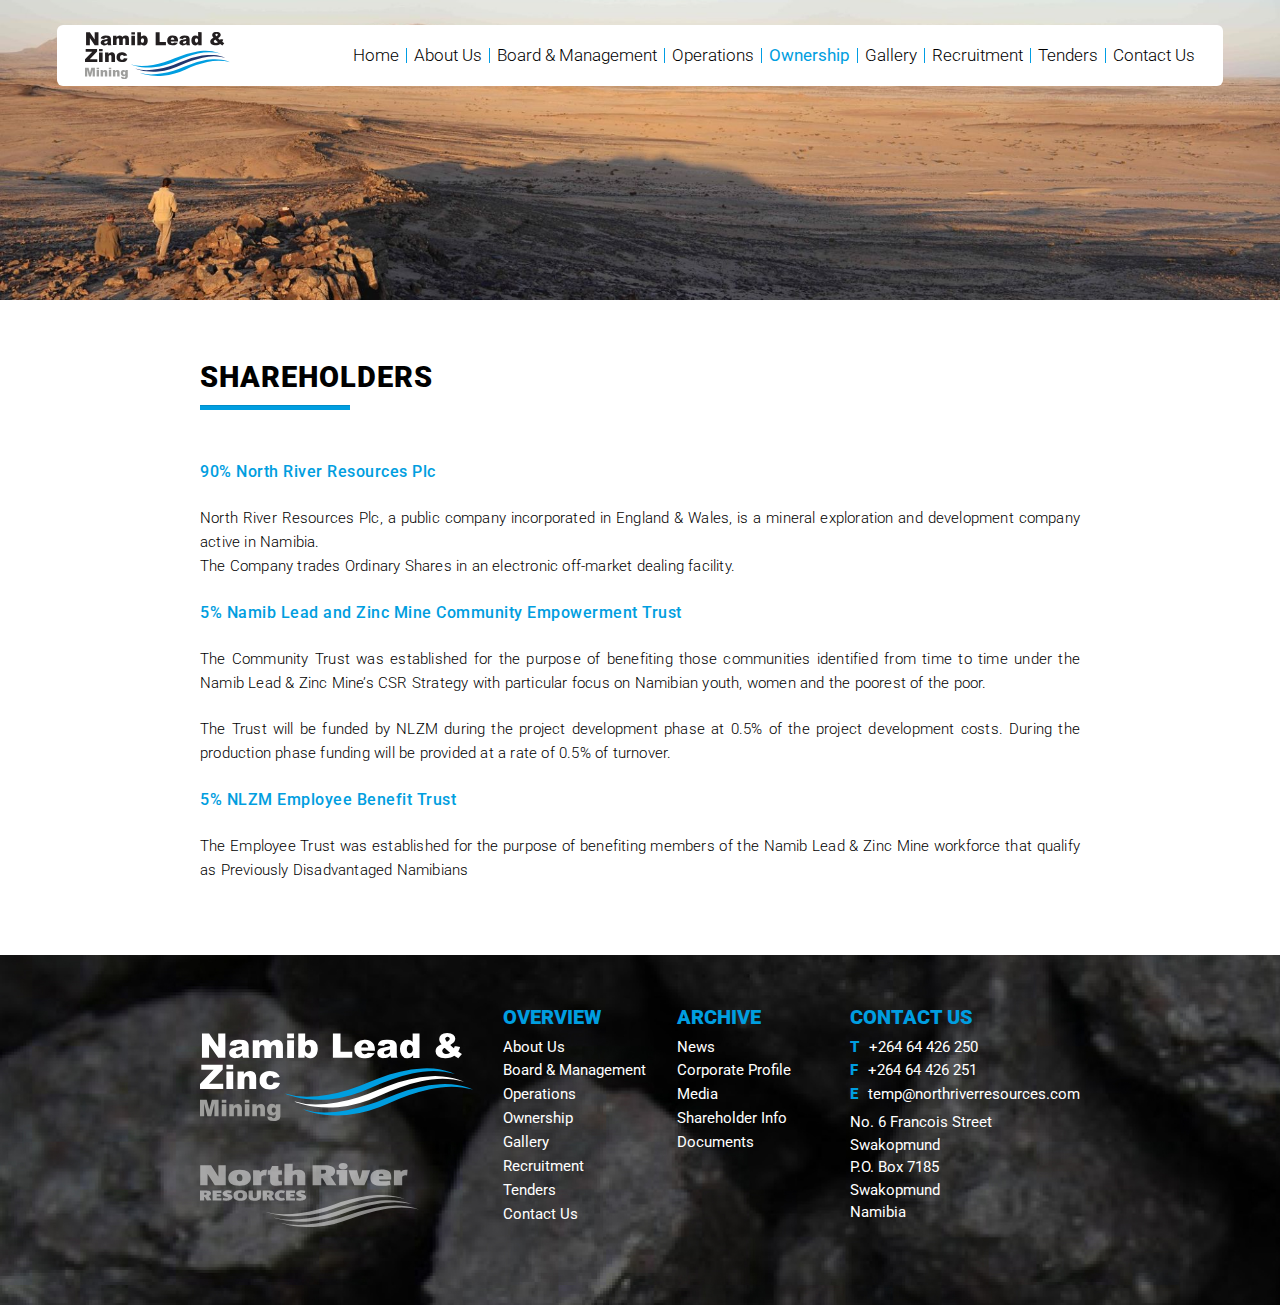
<file: ownership.html>
<!doctype html>
<html lang="en">
  <head>
    <meta charset="utf-8">
    <meta name="viewport" content="width=device-width, initial-scale=1,maximum-scale=1.0, user-scalable=0,shrink-to-fit=no">
    <meta http-equiv="x-ua-compatible" content="ie=edge">
    <title>Namib Lead & Zinc Mining</title>
    <link rel="icon" href="./favicon.ico">
    <link rel="stylesheet" href="css/bootstrap.css">
    <link rel="stylesheet" href="css/custom.css">
    <link rel="stylesheet" href="css/reset.css">
    <link rel="stylesheet" href="css/lightbox.css">
    <link href="https://fonts.googleapis.com/css?family=Roboto:100,300,400,500,900" rel="stylesheet">    
  </head>  
<body>
	
	<div class="header-nav" id="myHeader">
    	<div class="container">
            <nav class="navbar navbar-expand-lg bg-white navbar-light">
              <a class="navbar-brand" href="index.html"><img src="images/logo.svg" alt="Namib Lead & Zinc Mining" title="Namib Lead & Zinc Mining"/></a>
              <button class="navbar-toggler" type="button" data-toggle="collapse" data-target="#navbarSupportedContent" aria-controls="navbarSupportedContent" aria-expanded="false" aria-label="Toggle navigation">
                <span class="navbar-toggler-icon"></span>
              </button>
              <div class="collapse navbar-collapse" id="navbarSupportedContent">
                <ul class="navbar-nav ml-auto">
				<li><a class="nav-link" href="index.html">Home</a></li>
                <li><a class="nav-link" href="about.html">About Us</a></li>
                  <li><a class="nav-link" href="board.html">Board & Management</a></li>
                  <li><a class="nav-link" href="operations.html">Operations</a></li>
                  <li class="active"><a class="nav-link" href="ownership.html">Ownership</a></li>
                  <li><a class="nav-link" href="gallery.html">Gallery</a></li>
                  <li><a class="nav-link" href="recruitment.html">Recruitment</a></li>
                  <li><a class="nav-link" href="tenders.html">Tenders</a></li>
                    <li><a class="nav-link" href="contact.html">Contact Us</a></li>
                </ul>
              </div>
            </nav>
        </div>
	</div>
 
    
    <div class="container-fluid head-image-container"></div>

    
    <div class="container max-width-910">
    	<div class="main-hd">
        	<h1>Shareholders</h1>
            <hr class="blue-line">
        </div>
    </div>     
    
    <div class="operation-main content-edit">
    	<div class="container max-width-910">
        	<div class="row">
                <div class="col-12 col-sm-12 col-md-12 col-lg-12">
                    <h5>90%	<a href="http://www.northriverresources.com/" target="_blank" style="color: #009ee0">North River Resources Plc</a></h5>
                    <p>North River Resources Plc, a public company incorporated in England & Wales, is a mineral exploration and development company active in Namibia.<br>The Company trades Ordinary Shares in an electronic off-market dealing facility. </p>                    

                </div>
                <div class="col-12 col-sm-12 col-md-12 col-lg-12">
                    <h5>5% Namib Lead and Zinc Mine Community Empowerment Trust</h5>
                	<p>The Community Trust was established for the purpose of benefiting those communities identified from time to time under the Namib Lead & Zinc Mine’s CSR Strategy with particular focus on Namibian youth, women and the poorest of the poor.</p>
                    <p>The Trust will be funded by NLZM during the project development phase at 0.5% of the project development costs. During the production phase funding will be provided at a rate of 0.5% of turnover.</p>
                </div>
                  <div class="col-12 col-sm-12 col-md-12 col-lg-12">
                    <h5>5% NLZM Employee Benefit Trust</h5>
                	<p>The Employee Trust was established for the purpose of benefiting members of the Namib Lead & Zinc Mine workforce that qualify as Previously Disadvantaged Namibians</p>
                </div>
            </div>
       	</div>   
        

    </div>
        
           
    
	<div class="footer">
    	<div class="container max-width-910">
            <div class="row">
                <div class="col-sm-12 col-sm-4 col-md-4 col-lg-4">
                    <figure class="f-logo"><a href="index.html"><img src="images/logo-footer.svg" alt="Namib Lead & Zinc Mining" title="Namib Lead & Zinc Mining"/></a></figure>
                    <figure class="f-logo1"><a href="http://www.northriverresources.com" target="_blank"><img src="images/north-river.svg" alt="North River RESOURCES" title="North River RESOURCES"/></a></figure>
                </div>                
                <div class="col">
                    <div class="fnav">
                        <h5>OVERVIEW</h5>
                        <ul>
                            <li><a href="about.html">About Us</a></li>
                            <li><a href="board.html">Board & Management</a></li>
                            <li><a href="operations.html">Operations</a></li>
                            <li><a href="ownership.html">Ownership</a></li>
                            <li><a href="gallery.html">Gallery</a></li>
                            <li><a href="recruitment.html">Recruitment</a></li> 
                            <li><a href="tenders.html">Tenders</a></li>
							<li><a href="contact.html">Contact Us</a></li>

                        </ul>
                    </div>
                </div>                
                <div class="col">
                    <div class="fnav">
                        <h5>ARCHIVE</h5>
                        <ul>
                            <li><a href="http://www.northriverresources.com/news.aspx" target="_blank">News</a></li>
                            <li><a href="http://www.northriverresources.com" target="_blank">Corporate Profile</a></li>
                            <li><a href="http://www.northriverresources.com/gallery.aspx" target="_blank">Media</a></li>
                            <li><a href="ownership.html">Shareholder Info</a></li>
							<li><a href="docs.html">Documents</a></li>
                        </ul>
                    </div>
                </div>                
                <div class="col">
                    <div class="fnav">
                        <h5>CONTACT US</h5>
                            <div class="reach-us"><span>T</span>+264 64 426 250</div>
                            <div class="reach-us"><span>F</span>+264 64 426 251</div>
                            <div class="reach-us" style="display: inline-flex"><span>E</span><a href="mailto:email@email.com">temp@northriverresources.com</a></div>
                            <div class="address">
                                No. 6 Francois Street<br>
                                Swakopmund<br>
                                P.O. Box 7185<br>
                                Swakopmund<br>
                                Namibia<br>
                            </div>
                    </div>
                </div>                
            </div>
  		</div>
    </div>
    
    <script src="https://code.jquery.com/jquery-3.3.1.slim.min.js"></script>
    <script src="js/bootstrap.min.js"></script>
    <script src="js/lightbox-plus-jquery.min.js"></script>
    <script>
		lightbox.option({
			 'resizeDuration': 200,
			'disableScrolling': false
		})
	</script>
    <script>
		window.onscroll = function() {myFunction()};		
		var header = document.getElementById("myHeader");
		var sticky = header.offsetTop;		
		function myFunction() {
		  if (window.pageYOffset > sticky) {
			header.classList.add("sticky");
		  } else {
			header.classList.remove("sticky");
		  }
		}
	</script>
  </body>
</html>
</file>
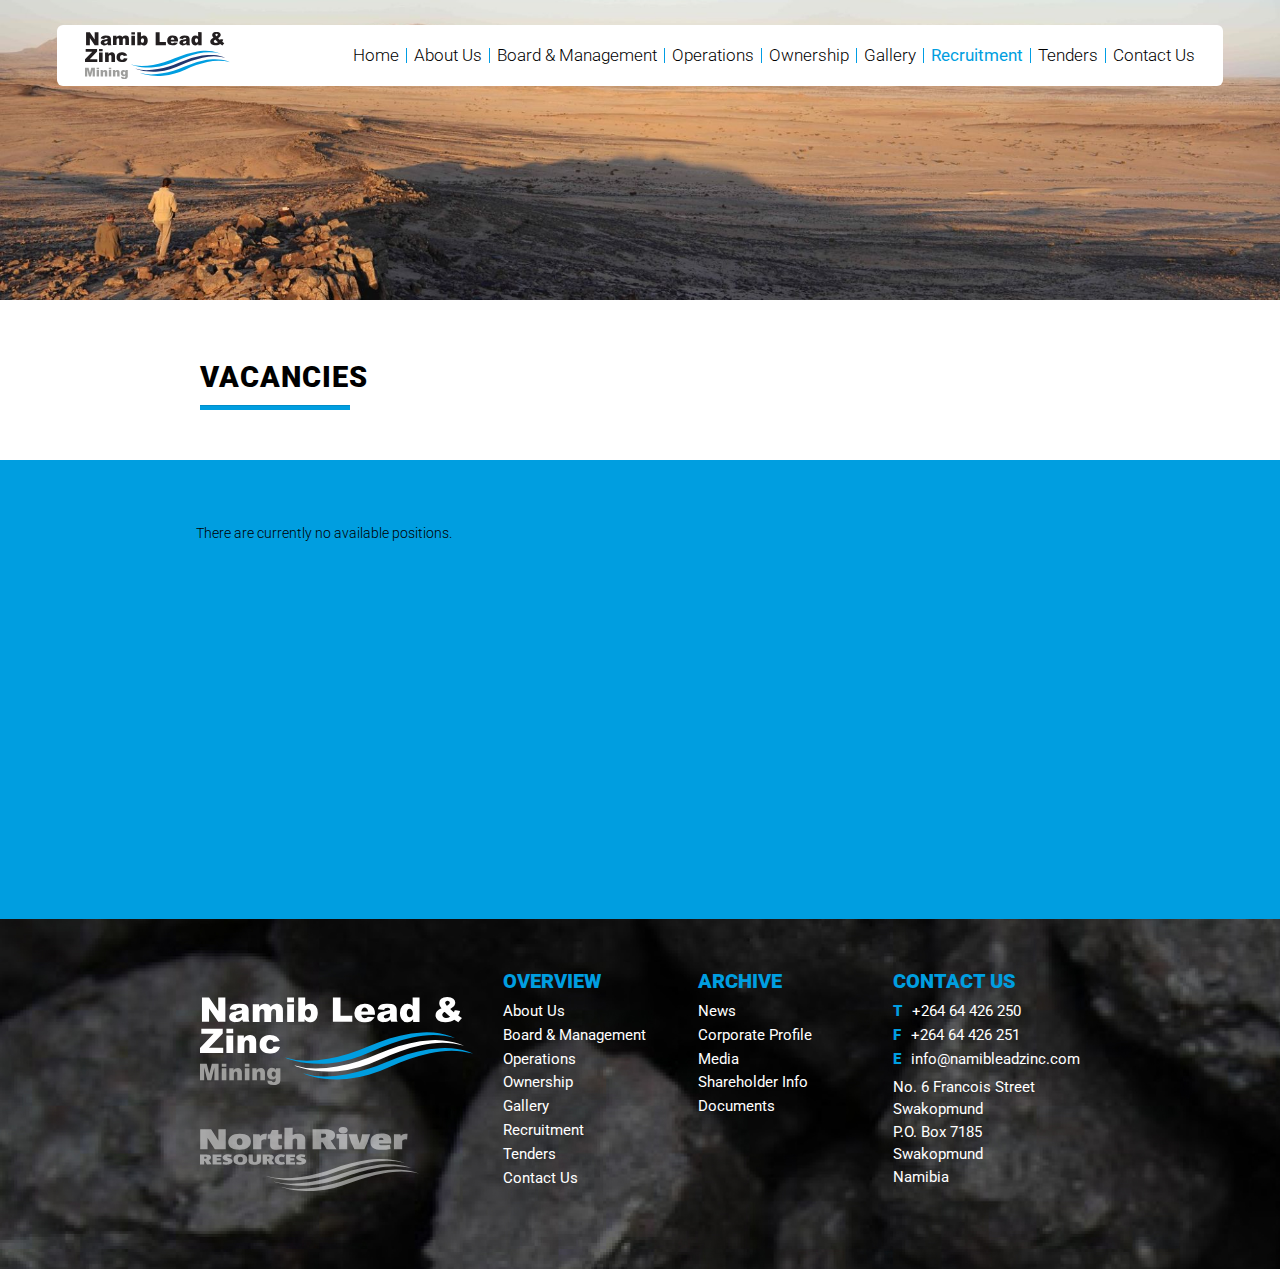
<file: recruitment.html>
<!doctype html>

<html lang="en">

  <head>

    <meta charset="utf-8">

    <meta name="viewport" content="width=device-width, initial-scale=1,maximum-scale=1.0, user-scalable=0,shrink-to-fit=no">

    <meta http-equiv="x-ua-compatible" content="ie=edge">

    <title>Namib Lead & Zinc Mining</title>

    <link rel="icon" href="./favicon.ico">

    <link rel="stylesheet" href="css/bootstrap.css">

    <link rel="stylesheet" href="css/custom.css">

    <link rel="stylesheet" href="css/reset.css">

    <link href="https://fonts.googleapis.com/css?family=Roboto:100,300,400,500,900" rel="stylesheet">    

  </head>  

<body>

	<div class="header-nav" id="myHeader">

    	<div class="container">

            <nav class="navbar navbar-expand-lg bg-white navbar-light">

              <a class="navbar-brand" href="index.html"><img src="images/logo.svg" alt="Namib Lead & Zinc Mining" title="Namib Lead & Zinc Mining"/></a>

              <button class="navbar-toggler" type="button" data-toggle="collapse" data-target="#navbarSupportedContent" aria-controls="navbarSupportedContent" aria-expanded="false" aria-label="Toggle navigation">

                <span class="navbar-toggler-icon"></span>

              </button>

              <div class="collapse navbar-collapse" id="navbarSupportedContent">

                <ul class="navbar-nav ml-auto">
<li><a class="nav-link" href="index.html">Home</a></li>
                  <li><a class="nav-link" href="about.html">About Us</a></li>

                  <li><a class="nav-link" href="board.html">Board & Management</a></li>

                  <li><a class="nav-link" href="operations.html">Operations</a></li>

                  <li><a class="nav-link" href="ownership.html">Ownership</a></li>

                  <li><a class="nav-link" href="gallery.html">Gallery</a></li>

                  <li class="active"><a class="nav-link" href="recruitment.html">Recruitment</a></li>

                  <li><a class="nav-link" href="tenders.html">Tenders</a></li>

                  <li><a class="nav-link" href="contact.html">Contact Us</a></li>

                </ul>

              </div>

            </nav>

        </div>

	</div>

    <div class="container-fluid head-image-container"></div>

    <div class="container max-width-910">

        <div class="main-hd">

            <h1>VACANCIES</h1>

            <hr class="blue-line">

        </div>

    </div> 

    <div class="recruitment">
    	<div class="container max-width-910">
       	  <div class="row"><br/><br/><br/>
            There are currently no available positions.
			
          </div>


        </div>
		<br/><br/><br/><br/><br/><br/><br/><br/><br/><br/><br/><br/><br/><br/><br/>
    </div>
	<div class="footer mt-0">
    	<div class="container max-width-910">
            <div class="row">
                <div class="col-sm-12 col-sm-4 col-md-4 col-lg-4">
                    <figure class="f-logo"><a href="index.html"><img src="images/logo-footer.svg" alt="Namib Lead & Zinc Mining" title="Namib Lead & Zinc Mining"/></a></figure>
                    <figure class="f-logo1"><a href="http://www.northriverresources.com" target="_blank"><img src="images/north-river.svg" alt="North River RESOURCES" title="North River RESOURCES"/></a></figure>
                </div>                
                <div class="col">
                    <div class="fnav">
                        <h5>OVERVIEW</h5>
                        <ul>
                            <li><a href="about.html">About Us</a></li>
                            <li><a href="board.html">Board & Management</a></li>
                            <li><a href="operations.html">Operations</a></li>
                            <li><a href="ownership.html">Ownership</a></li>
                            <li><a href="gallery.html">Gallery</a></li>
                            <li><a href="recruitment.html">Recruitment</a></li>
                            <li><a href="tenders.html">Tenders</a></li>
							<li><a href="contact.html">Contact Us</a></li>
                        </ul>
                    </div>
                </div>                
                <div class="col">
                    <div class="fnav">
                        <h5>ARCHIVE</h5>
                        <ul>
                            <li><a href="http://www.northriverresources.com/news.aspx" target="_blank">News</a></li>
                            <li><a href="http://www.northriverresources.com" target="_blank">Corporate Profile</a></li>
                            <li><a href="http://www.northriverresources.com/gallery.aspx" target="_blank">Media</a></li>
                            <li><a href="ownership.html">Shareholder Info</a></li>
							<li><a href="docs.html">Documents</a></li>

                        </ul>
                    </div>
                </div>                
                <div class="col">
                    <div class="fnav">
                        <h5>CONTACT US</h5>
                            <div class="reach-us"><span>T</span>+264 64 426 250</div>
                            <div class="reach-us"><span>F</span>+264 64 426 251</div>
                            <div class="reach-us" style="display: inline-flex"><span>E</span><a href="info@namibleadzinc.com">info@namibleadzinc.com</a></div>
                            <div class="address">
                                No. 6 Francois Street<br>
                                Swakopmund<br>
                                P.O. Box 7185<br>
                                Swakopmund<br>
                                Namibia<br>
                            </div>
                    </div>
                </div>                
            </div>
  		</div>
    </div>
    <script src="https://code.jquery.com/jquery-3.3.1.slim.min.js"></script>
    <script src="js/bootstrap.min.js"></script>
    <script>
		window.onscroll = function() {myFunction()};		
		var header = document.getElementById("myHeader");
		var sticky = header.offsetTop;		
		function myFunction() {
		  if (window.pageYOffset > sticky) {
			header.classList.add("sticky");
		  } else {
			header.classList.remove("sticky");
		  }
		}
	</script>
  </body>
</html>
</file>
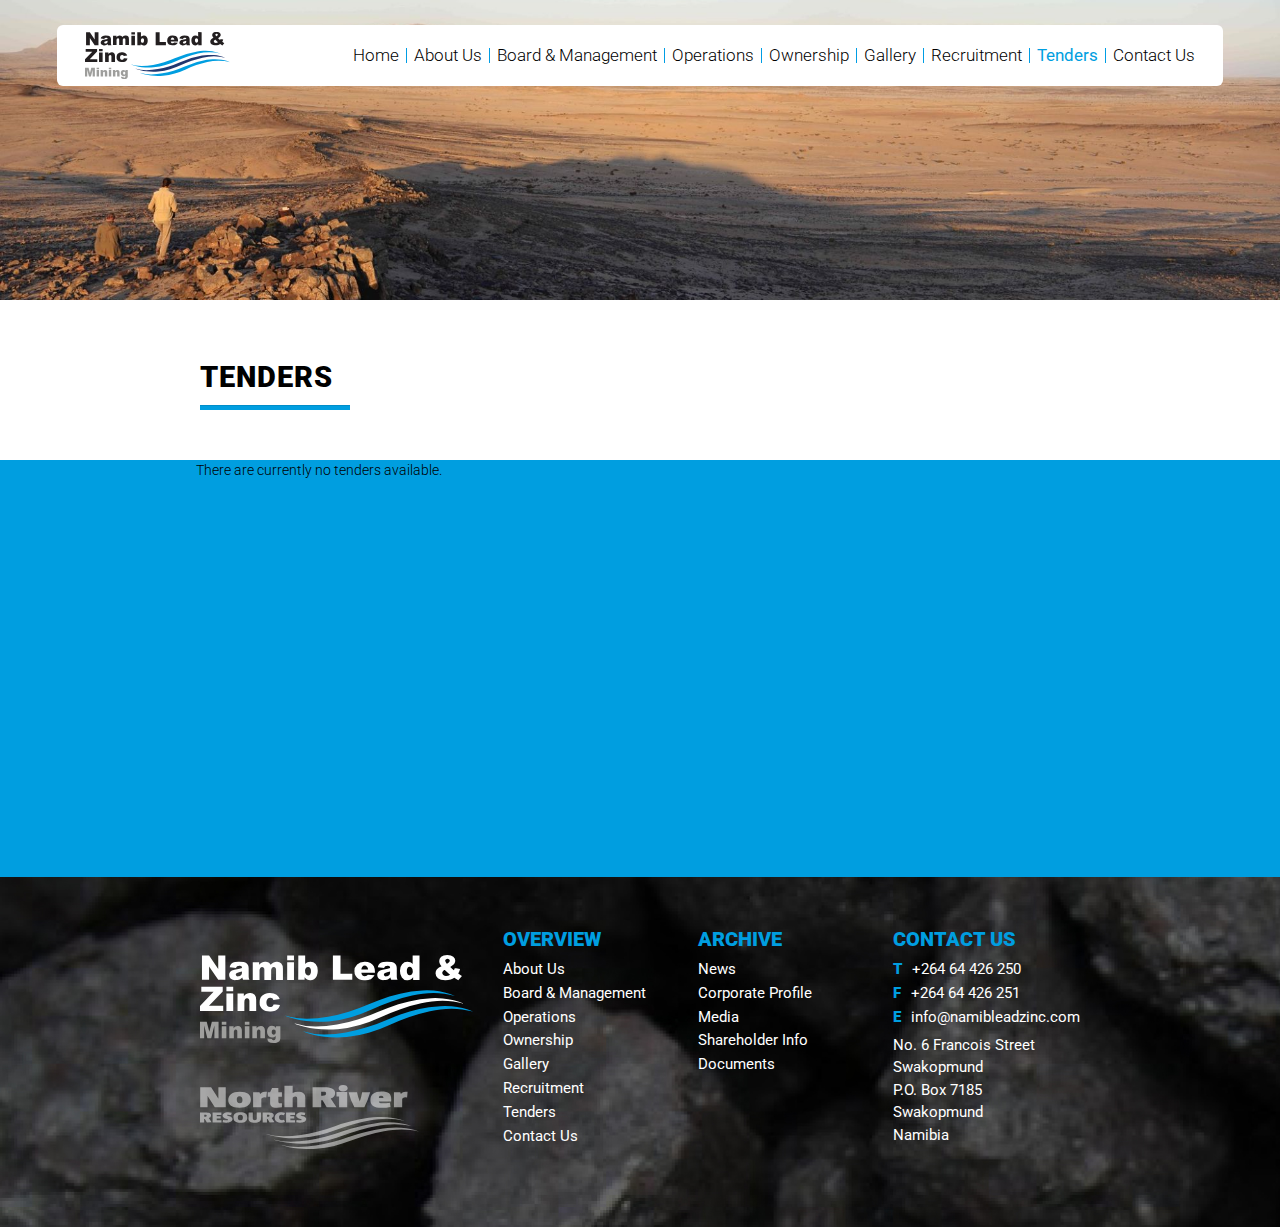
<file: tenders.html>
<!doctype html>

<html lang="en">

  <head>

    <meta charset="utf-8">

    <meta name="viewport" content="width=device-width, initial-scale=1,maximum-scale=1.0, user-scalable=0,shrink-to-fit=no">

    <meta http-equiv="x-ua-compatible" content="ie=edge">

    <title>Namib Lead & Zinc Mining</title>

    <link rel="icon" href="./favicon.ico">

    <link rel="stylesheet" href="css/bootstrap.css">

    <link rel="stylesheet" href="css/custom.css">

    <link rel="stylesheet" href="css/reset.css">

    <link href="https://fonts.googleapis.com/css?family=Roboto:100,300,400,500,900" rel="stylesheet">    

  </head>  

<body>

	<div class="header-nav" id="myHeader">

    	<div class="container">

            <nav class="navbar navbar-expand-lg bg-white navbar-light">

              <a class="navbar-brand" href="index.html"><img src="images/logo.svg" alt="Namib Lead & Zinc Mining" title="Namib Lead & Zinc Mining"/></a>

              <button class="navbar-toggler" type="button" data-toggle="collapse" data-target="#navbarSupportedContent" aria-controls="navbarSupportedContent" aria-expanded="false" aria-label="Toggle navigation">

                <span class="navbar-toggler-icon"></span>

              </button>

              <div class="collapse navbar-collapse" id="navbarSupportedContent">

                <ul class="navbar-nav ml-auto">
<li><a class="nav-link" href="index.html">Home</a></li>
                  <li><a class="nav-link" href="about.html">About Us</a></li>

                  <li><a class="nav-link" href="board.html">Board & Management</a></li>

                  <li><a class="nav-link" href="operations.html">Operations</a></li>

                  <li><a class="nav-link" href="ownership.html">Ownership</a></li>

                  <li><a class="nav-link" href="gallery.html">Gallery</a></li>

                  <li><a class="nav-link" href="recruitment.html">Recruitment</a></li>

                  <li class="active"><a class="nav-link" href="tenders.html">Tenders</a></li>

                  <li><a class="nav-link" href="contact.html">Contact Us</a></li>

                </ul>

              </div>

            </nav>

        </div>

	</div>

    <div class="container-fluid head-image-container"></div>

    <div class="container max-width-910">

        <div class="main-hd">

            <h1>TENDERS</h1>

            <hr class="blue-line">

        </div>

    </div> 

    <div class="recruitment">

    	<div class="container max-width-910">

        	<div class="row">


There are currently no tenders available.


       

            </div>

        </div>
<br/><br/><br/><br/><br/><br/><br/><br/><br/><br/><br/><br/><br/><br/><br/><br/>
    </div>

    

	<div class="footer mt-0">

    	<div class="container max-width-910">

            <div class="row">

                <div class="col-sm-12 col-sm-4 col-md-4 col-lg-4">

                    <figure class="f-logo"><a href="index.html"><img src="images/logo-footer.svg" alt="Namib Lead & Zinc Mining" title="Namib Lead & Zinc Mining"/></a></figure>

                    <figure class="f-logo1"><a href="http://www.northriverresources.com" target="_blank"><img src="images/north-river.svg" alt="North River RESOURCES" title="North River RESOURCES"/></a></figure>

                </div>                

                <div class="col">

                    <div class="fnav">

                        <h5>OVERVIEW</h5>

                        <ul>

                            <li><a href="about.html">About Us</a></li>

                            <li><a href="board.html">Board & Management</a></li>

                            <li><a href="operations.html">Operations</a></li>

                            <li><a href="ownership.html">Ownership</a></li>

                            <li><a href="gallery.html">Gallery</a></li>

                            <li><a href="recruitment.html">Recruitment</a></li>

                            <li><a href="tenders.html">Tenders</a></li>

							<li><a href="contact.html">Contact Us</a></li>



                        </ul>

                    </div>

                </div>                

                <div class="col">

                    <div class="fnav">

                        <h5>ARCHIVE</h5>

                        <ul>

                            <li><a href="http://www.northriverresources.com/news.aspx" target="_blank">News</a></li>

                            <li><a href="http://www.northriverresources.com" target="_blank">Corporate Profile</a></li>

                            <li><a href="http://www.northriverresources.com/gallery.aspx" target="_blank">Media</a></li>

                            <li><a href="ownership.html">Shareholder Info</a></li>
							<li><a href="docs.html">Documents</a></li>

                        </ul>

                    </div>

                </div>                

                <div class="col">

                    <div class="fnav">

                        <h5>CONTACT US</h5>

                            <div class="reach-us"><span>T</span>+264 64 426 250</div>

                            <div class="reach-us"><span>F</span>+264 64 426 251</div>

                            <div class="reach-us" style="display: inline-flex"><span>E</span><a href="info@namibleadzinc.com">info@namibleadzinc.com</a></div>

                            <div class="address">

                                No. 6 Francois Street<br>

                                Swakopmund<br>

                                P.O. Box 7185<br>

                                Swakopmund<br>

                                Namibia<br>

                            </div>

                    </div>

                </div>                

            </div>

  		</div>

    </div>

    

    <script src="https://code.jquery.com/jquery-3.3.1.slim.min.js"></script>

    <script src="js/bootstrap.min.js"></script>

    <script>

		window.onscroll = function() {myFunction()};		

		var header = document.getElementById("myHeader");

		var sticky = header.offsetTop;		

		function myFunction() {

		  if (window.pageYOffset > sticky) {

			header.classList.add("sticky");

		  } else {

			header.classList.remove("sticky");

		  }

		}

	</script>

  </body>

</html>
</file>
<file: css/custom.css>
﻿@charset "utf-8"; 
/* CSS Document */
@media all{
*{padding:0px; margin:0px;}
div{vertical-align:top;}
img{max-width:100%;}
a{cursor:pointer; -webkit-transition:all 1s ease; -moz-transition:all 1s ease; -o-transition:all 1s ease; -ms-transition:all 1s ease; transition:all 1s ease;}
a:hover, a:focus{text-decoration:none;}
html {-webkit-font-smoothing:antialiased; -moz-osx-font-smoothing:grayscale;}
body{width:100%!important; padding-right:0!important;}
html, body{height:100%; font-family:'Roboto'; font-size:14px; color:#000000; font-weight:300;}

.max-width-910{max-width:910px;}
.blue{color:#009ee0}

.navbar-brand {padding-top:0px; padding-bottom:0px;}
.navbar-brand img{width:145px;}
.blue-line{content:''; height:4px; width:130px; background:#009ee0; margin:10px 0px 20px 0px; text-align:left;}
.black-line{content:''; height:4px; width:130px; background:#000000; margin:10px 0px 20px 0px; text-align:left;}
.white-line{content:''; height:4px; width:130px; background:#ffffff; margin:10px 0px 20px 0px; text-align:left;}

.header-nav{position:absolute; top:25px; left:0px; width:100%; z-index:99;}
.header-nav .bg-white{border-radius:6px;}
.header-nav .navbar{padding:0.5rem 2rem;}
.navbar-nav li{position:relative;}
.navbar-nav li:last-child:after{display:none;}
.navbar-nav li:after{content:''; position:absolute; right:-1px; top:12px; background:#009de4; width:1px; height:15px;}
.navbar-light .navbar-nav li a.nav-link{font-weight:300; font-size:1.2rem; color:#000000;}
.navbar-light .navbar-nav li a.nav-link:hover{color:#009ee0;}
.navbar-light .navbar-nav li.active a.nav-link{color:#009ee0; font-weight:400;}
.navbar-expand-lg .navbar-nav li a.nav-link{padding-right:0.9375rem; padding-left:0.9375rem;}
.navbar-expand-lg .navbar-nav li:last-child a.nav-link{padding-right:0rem;}

.vacancies-main{position:fixed; right:1rem; top:81%; z-index:9999; width:35px;}
.construction-banner{position:fixed; right:1rem; top:48%; z-index:9999; width:35px;}

.full-with-img{float:left; width:100%;}
.full-with-img img{width:100%;}
.carousel-item{height:100vh; overflow:hidden;}
.carousel-caption-banner{position:absolute; right:0%; top:0; left:0%; bottom:0px; z-index:99999; background:rgba(0, 0, 0, 0.4);}
.caption-align{top:50%; transform:translateY(-50%); position:relative; }
.caption-align h1{text-align:right; letter-spacing:1px;}
.carousel-control-prev{width:43px; left:5%;}
.carousel-control-next{width:43px; right:5%;}

.our-services{float:left; width:100%; background:#009ee0; padding-bottom:60px;}
.our-services .row{margin:0px -4px;}
.our-services .col-lg-4,
.our-services .col-md-4, 
.our-services .col-sm-4{padding:0px 4px;}
.our-services .card{border-radius:0px; padding:1.0625rem; margin-top:-120px; border:0px;}
.our-services .card h2{font-weight:300; text-transform:uppercase; color:#231f20; margin:0px;}
.our-services .card figure{float:left; position:relative; overflow:hidden;}
.our-services .card figure img{-webkit-transition:opacity 1s, -webkit-transform 1s; transition:opacity 1s, transform 1s; -webkit-backface-visibility:hidden; backface-visibility:hidden; border-radius:0px;}
.our-services .card figure img:hover{-webkit-transform:scale3d(1.1,1.1,1); transform:scale3d(1.1,1.1,1);}
.our-services .card-body{padding-left:0px;padding-right:0px; padding-bottom:0px;}
.our-services .card-body h5{font-size:17px; color:#009ee0; font-weight:500;}
.our-services .card-body p{text-align:justify;}

.welcome-txt{float:left; width:100%; background:#ffffff; padding:60px 0px; position:relative; overflow:hidden;}
.welcome-left{float:left; width:100%;}
.welcome-left h2{font-weight:900; text-transform:uppercase; color:#231f20; position:relative;}
.welcome-left p{margin-bottom:1.6rem; text-align:justify; letter-spacing:0.5px; line-height:24px;}
.welcome-left p strong{font-weight:500; color:#009ee0; font-size:17px;}
.welcome-left .btn-primary{border-radius:0px; background:#009ee0; font-weight:500; color:#ffffff; border:0px; padding:0.575rem 1.15rem; font-size:1.1rem; letter-spacing:1px;}
.welcome-left .btn-primary:hover{background:#000000;}
.welcome-left .btn-primary:focus{outline:0px; box-shadow:0 0 0 0rem rgba(0, 123, 255, 0.5);}	
	
.welcome-right{float:left; width:100%;}
.group-heading{float:left; width:100%; text-align:right;}
.group-heading h3{font-size:40px; font-weight:100;}
.group-heading h4{font-size:50px; color:#009ee0; font-weight:500;}
.develop-img{float:left; width:100%; top:42%; margin-left:1%;}
.latest-news{float:left; width:100%; background:url(../images/news-bg.png) repeat-x left top; padding:30px 0px; margin-top:100px;}
.latest-news h2{color:#FFFFFF;}
.news-inner{float:left; width:100%;}
.news-main{float:left; width:100%; margin-top:1rem;}
.news-main h4{font-size:17px; color:#009ee0; font-weight:500; margin-bottom:0.5rem}
.news-main p{font-size:15px; color:#FFFFFF;margin-bottom:0.5rem;}
.news-main a{font-size:15px;color:#009ee0; }
.news-main a:hover{color:#FFFFFF;}

.footer{float:left; width:100%; position:relative; padding:50px 0px; margin-top:50px; background:url("../images/ore.svg") no-repeat center center; -webkit-background-size:cover; -moz-background-size:cover; -o-background-size:cover; background-size:cover; height:476px;}
.f-logo{margin-top:2rem; display:block;}
.f-logo1{margin-top:3rem; display:block; max-width: 80%}
.fnav{float:left; width:100%;}
.fnav h5{color:#009ee0; text-transform:uppercase; font-weight:900; font-size:20px;}
.fnav ul{list-style:none; padding:0px; margin:0px;}
.fnav ul li{float:left; width:100%; margin-bottom:0.1rem;}
.fnav ul li a, .reach-us a{font-size:15px; color:#ffffff; font-weight:400;}
.fnav ul li a:hover, .reach-us a:hover{color:#009ee0;}
.reach-us{float:left; width:100%;font-size:15px; color:#ffffff; font-weight:400; margin-bottom:0.1rem;}
.reach-us span{float:left; color:#009ee0; font-weight:900; margin-right:10px;}
.address{float:left; width:100%; font-size:15px; color:#ffffff; font-weight:400; margin-top:0.3rem;}
.sticky {position:fixed; top:0; width:100%; background:#ffffff; webkit-transition:all 0.5s ease; -moz-transition:all 0.5s ease; -o-transition:all 0.5s ease; -ms-transition:all 0.5s ease; transition:all 0.5s ease;}

/*Recruitment Page*/   
.recruitment {float:left; width:100%; background:#009ee0; padding-bottom:60px;}
.recruitment .row{margin:0px -4px;}
.recruitment .col-lg-4,
.recruitment .col-md-4, 
.recruitment .col-sm-4{padding:0px 4px;}
.recruitment .card{border-radius:0px; padding:1.0625rem; margin-top:20px; border:0px; min-height: 280px}
.recruitment .card h2{font-weight:300; text-transform:uppercase; color:#231f20; margin:0px;}
.recruitment .card figure{float:left; position:relative; overflow:hidden;}
.recruitment .card figure img{-webkit-transition:opacity 1s, -webkit-transform 1s; transition:opacity 1s, transform 1s; -webkit-backface-visibility:hidden; backface-visibility:hidden; border-radius:0px;}
.recruitment .card figure img:hover{-webkit-transform:scale3d(1.1,1.1,1); transform:scale3d(1.1,1.1,1);}
.recruitment .card-body{padding-left:0px;padding-right:0px; padding-bottom:0px;}
.recruitment .card h5{color:#009ee0 ; text-transform:uppercase; font-weight:550; font-size:20px;}
.recruitment .card-body p{text-align:justify;}
.recruitment .btn-primary{border-radius:0px; background:#009ee0; font-weight:500; color:#ffffff; border:0px; padding:0.575rem 1.15rem; font-size:1.1rem; letter-spacing:1px; margin-top: 10px}
.recruitment .btn-primary:hover{background:#000000;}
.recruitment .btn-primary:focus{outline:0px; box-shadow:0 0 0 0rem rgba(0, 123, 255, 0.5);}	

/*Board Page*/
.board {float:left; width:100%; background:#009ee0; padding-bottom:60px;}
.board .row{margin:0px -4px;}
.board .col-lg-4,
.board .col-md-4, 
.board .col-sm-4{padding:0px 4px;}
.board .card{border-radius:0px; padding:1.0625rem; margin-top:20px; border:0px; min-height: 520px}
.board .card h2{font-weight:300; text-transform:uppercase; color:#231f20; margin:0px;}
.board .card figure{float:left; position:relative; overflow:hidden;}
.board .card figure img{-webkit-transition:opacity 1s, -webkit-transform 1s; transition:opacity 1s, transform 1s; -webkit-backface-visibility:hidden; backface-visibility:hidden; border-radius:0px;}
.board .card figure img:hover{-webkit-transform:scale3d(1.1,1.1,1); transform:scale3d(1.1,1.1,1);}
.board .card-body{padding-left:0px;padding-right:0px; padding-bottom:0px;}
.board .card h5{color:#000000 ; text-transform:uppercase; font-weight:400; font-size:18px;}
.board .card-body p{text-align:justify;}
.board .card-text {font-weight:400; font-size:11px;}
.board strong{font-weight:500; color:#009ee0; font-size:17px;}



/*Gallery Page*/
.main-hd{float:left; width:100%; padding:60px 0px 30px 0px;}
.main-hd h1{text-transform:uppercase; color:#000000!important; font-size:29px; letter-spacing:1px;}
.main-hd .blue-line{width:150px;}

.gallery-main{float:left; width:100%;}
.gallery-main .row{margin:0px -8px;}
.gallery-main .col-lg-4,
.gallery-main .col-md-4, 
.gallery-main .col-sm-6{padding:0px 8px;}
.gallery-card{float:left; width:100%; margin-bottom:2.4rem;}
.img-date{float:left; background:#009ee0; font-size:17px; color:#FFFFFF; font-weight:500; padding:0.5rem 1rem; letter-spacing:0.5px;}

.g-view{float:left; margin-top:0.8rem;}
.g-view a{margin-left:1rem; float:left;}
.g-view a img{float:left; width:15px; margin-right:5px;}
.g-view a span{float:left; color:#7f7f7f; font-size:11px;}

/*Operations*/
.content-edit p{margin-bottom:1.6rem; text-align:justify; letter-spacing:0.2px; line-height:24px; font-size:15px;}
.content-edit ul{margin-left:17px;}
.content-edit ul li{margin-bottom:0.2rem; text-align:justify; letter-spacing:0.5px; font-size:15px;}
.content-edit h5{color:#009ee0; margin-bottom:1.6rem; text-align:justify; letter-spacing:0.5px; line-height:24px; font-size:16px; font-weight:500;}

.operation-main{float:left; width:100%;}
.opt-mid{width:100%; background:url(../images/hr-line.png) repeat-y left top; padding:40px 0px; margin:1.4rem 0px 2rem 0px; display:flex;}
.opt-mid p{color:#ffffff;}
.opt-mid p strong{color:#009ee0; font-weight:500;}
.opt-mid p:first-child{margin-bottom:0px;}
    
.opt-blue{width:100%; background-color:#009ee0; padding:40px 0px; display:flex;}

/*About page*/
.about h1{text-transform:uppercase; color:#000000; font-size:29px; letter-spacing:1px;}
.about .blue-line{content:''; height:4px; width:130px; background:#009ee0; margin:10px 0px 0px 0px; text-align:left;}
.about .black-line{content:''; height:4px; width:130px; background:#000000; margin:10px 0px 0px 0px; text-align:left;}
.about .white-line{content:''; height:4px; width:130px; background:#ffffff; margin:10px 0px 0px 0px; text-align:left;} 
.about p strong{font-weight:500; color:#009ee0; font-size:16px;}
	
.contact .btn-primary{border-radius:0px; background:#000000; font-weight:500; color:#ffffff; border:0px; padding:0.575rem 2.15rem; font-size:1.1rem; letter-spacing:1px;}
.contact .btn-primary:hover{background:#0000ff;}
.contact .btn-primary:focus{outline:0px; box-shadow:0 0 0 0rem rgba(0, 123, 255, 0.5);}	
	
	/*Constrution*/
.latest-construction h2{color:#009ee0;}
.construction-main h4{font-size:17px; color:#009ee0; font-weight:400;}
.construction-main p{font-size:15px; color:#000000; font-weight:400; margin: 0px; padding: 0px;}
.construction-main a{font-size:15px; color:#009ee0;}
.construction-main a:hover{color:#000000;}
    
}

@media all and (max-width:1400px){	
	.vacancies-main{top:70%;}
	.footer{height:350px;}
}

@media all and (max-width:1280px){	
	.develop-img {float:left; width:100%; position:relative; top:0px; margin-left:0%; margin-top:15px;}
	.footer{background-size:100%; background:url(../images/footer-img.jpg) repeat left top;}
	.navbar-expand-lg .navbar-nav li a.nav-link {padding-right:0.5375rem; padding-left:0.5375rem;}
	.carousel-item{height:auto;}
	.caption-align{top:0%; transform:translateY(0%); padding-top:15%; position:relative; }
}

@media all and (max-width:960px){	
	.navbar-nav li:after{display:none;}
	.navbar-expand-lg .navbar-nav li a.nav-link{padding:0.5rem 0px;}
	.navbar-nav li{border-bottom:solid 1px #dedede;}
	.navbar-nav li:last-child{border-bottom:solid 0px #dedede;}
	.our-services .card{margin-top:1.4rem;}
	.card h2{font-size:26px;}
	.carousel-control-prev, .carousel-control-next{width:30px;}
}

@media all and (max-width:767px){	
	.header-nav .navbar {padding:0.5rem 1rem;}
	.vacancies-main{top:70%;}
	.caption-align h1{font-size:2.6rem;}
	.carousel-control-prev, .carousel-control-next{width:20px;}
	.f-logo{width:100%; text-align:center; margin-top:0px;}
	.f-logo1{width:100%; text-align:center; margin-top:2rem}
	.f-logo img, .f-logo1 img{padding:0px 5rem;}
	.our-services .card{margin-top:15px;}
	.group-heading {margin:2rem 0px 1rem 0px;}
	.group-heading h3 {font-size:28px;}
	.group-heading h4 {font-size:32px;}
	.news-main{border-bottom:solid 1px #6b6969; padding-bottom:12px;}
	.no-brd{border:solid 0px #6b6969;}
	.fnav{margin-top:1rem;}
	.full-with-img img {width:auto; max-width:inherit;}
	.latest-news{margin-top:0px;}
	.carousel-item{height:100vh;}
	.caption-align{top:50%; transform:translateY(-50%); padding-top:0;}
	.footer {height:700px;}	
	.inner-banner{float:left; width:100%; height:150px; overflow:hidden;}
	.inner-banner figure img{max-width:inherit;}
	.main-hd {padding:30px 0px 20px 0px;}
	
}

@media (min-width: 992px) {
    .fluid-pl {
        padding-left:100px;
    }
}

@media (max-width: 767px) {
    .mobile-mt {
        margin-top:20px;
    }
    .board .card{border-radius:0px; padding:1.0625rem; margin-top:20px; border:0px; min-height: 200px}
    .board .mb-20{ margin-bottom: 20px}
}

.head-image-container {
    width: 100%;
    height: 300px;
    background-image: url("../images/header_03.jpg");
    background-size: cover;
    background-repeat: no-repeat;
    background-position: 50% 50%;
    z-index: -99;
}

.header-componet {
    background-color: #ffffff;
    height: auto;
    width: 100%;
    padding-top: 30px;
    padding-bottom: 20px;
}

.about-image-container {
    width: 100%;
    height: auto;
    background-image: url("../images/footer-img.jpg");
    background-size: cover;
    background-repeat: no-repeat;
    background-position: 50% 50%;
    z-index: -99;
}


.about-rivers-image-container {
    width: 100%;
    height: auto;
    background-image: url("../images/Rivers.JPG");
    background-size: cover;
    background-repeat: no-repeat;
    background-position: 50% 50%;
    z-index: -99;
}

.gallery img{
    min-height: 200px;
    max-height: 200px;
    
    min-width: 270px;
    max-width: 270px;
}
</file>
